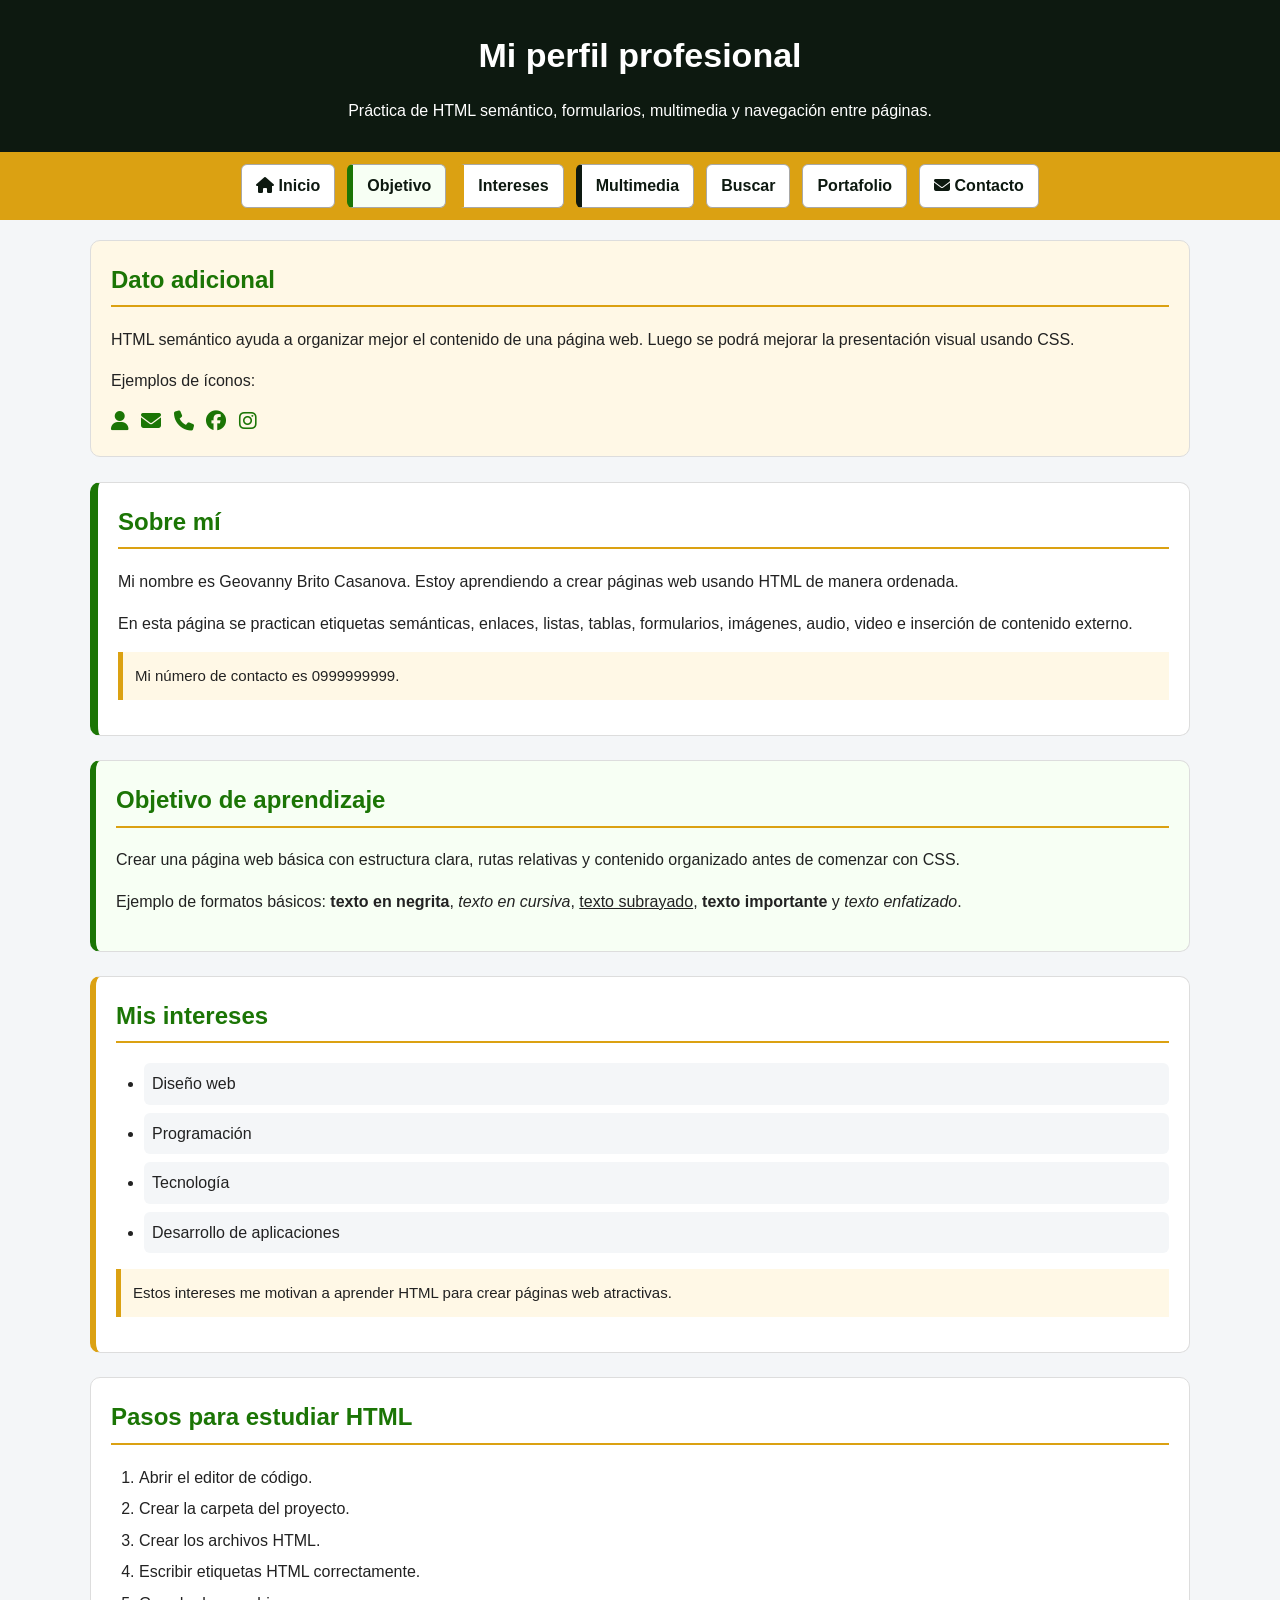
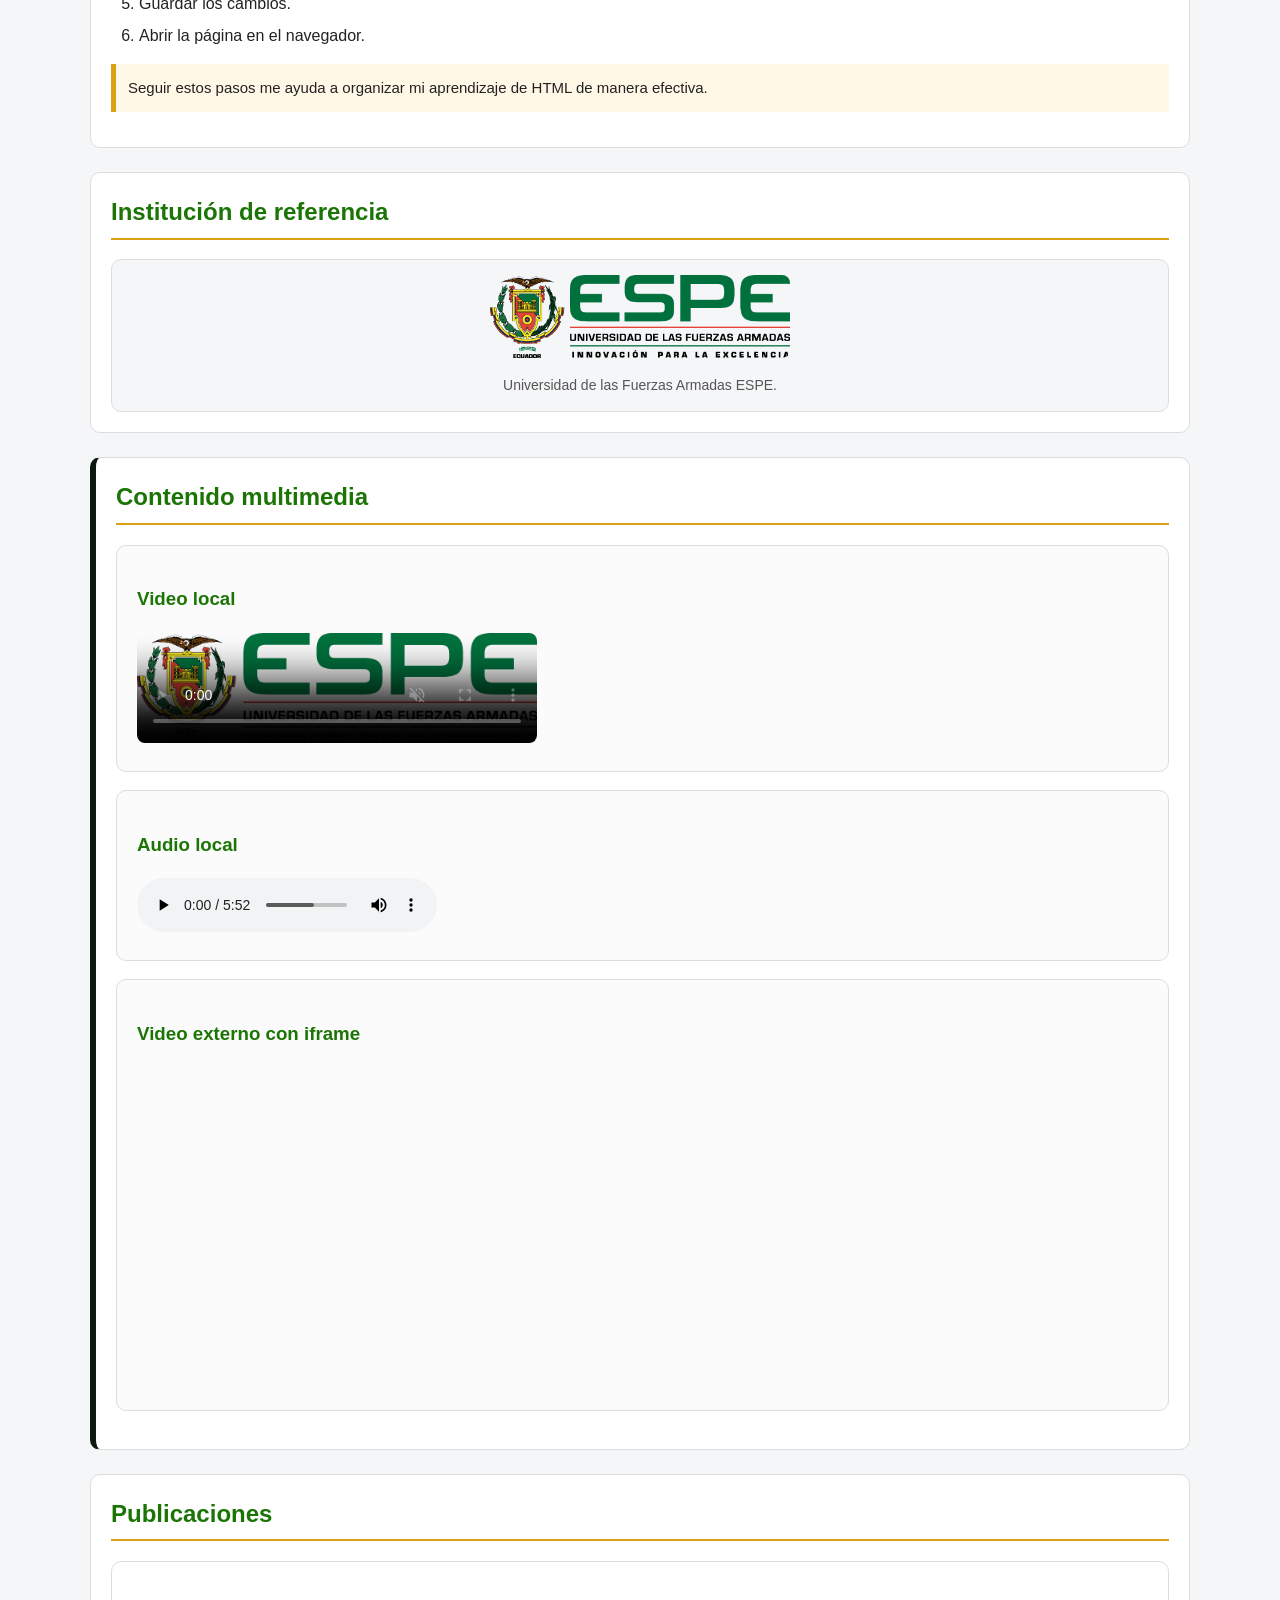
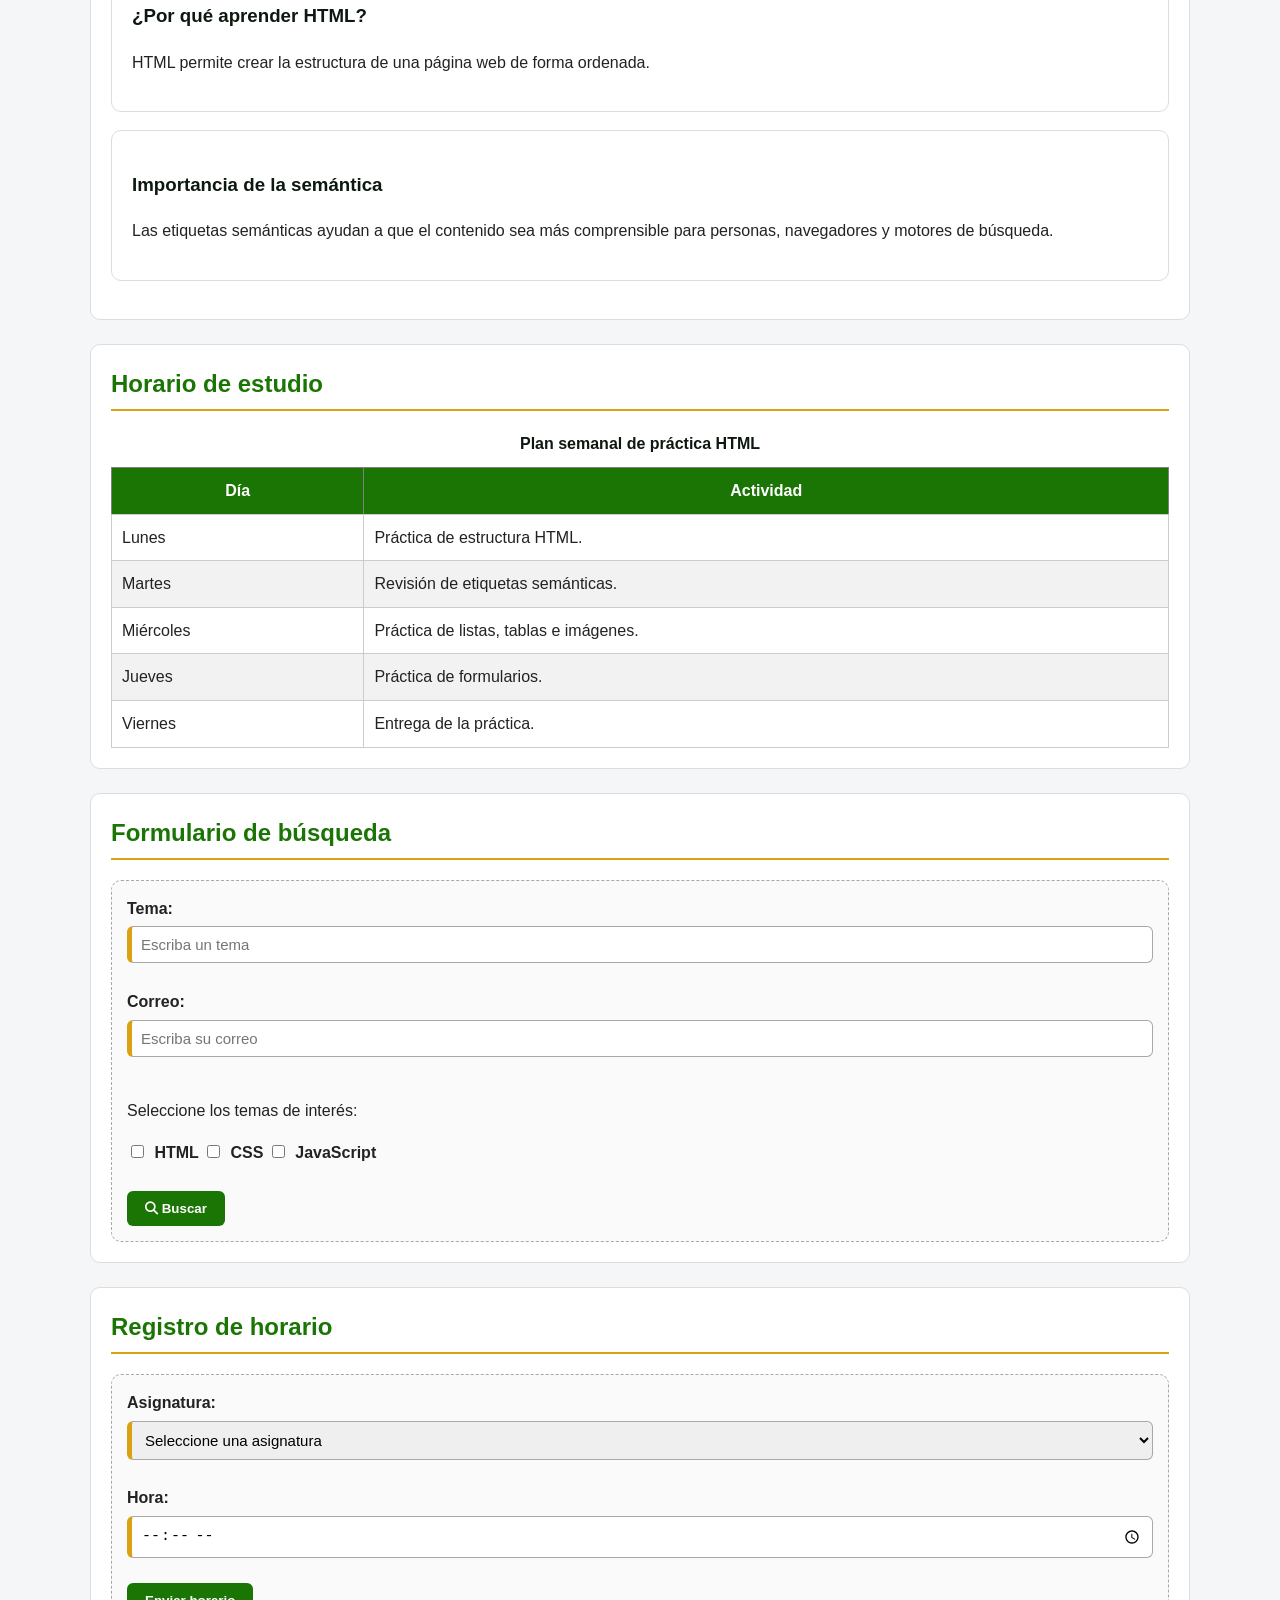
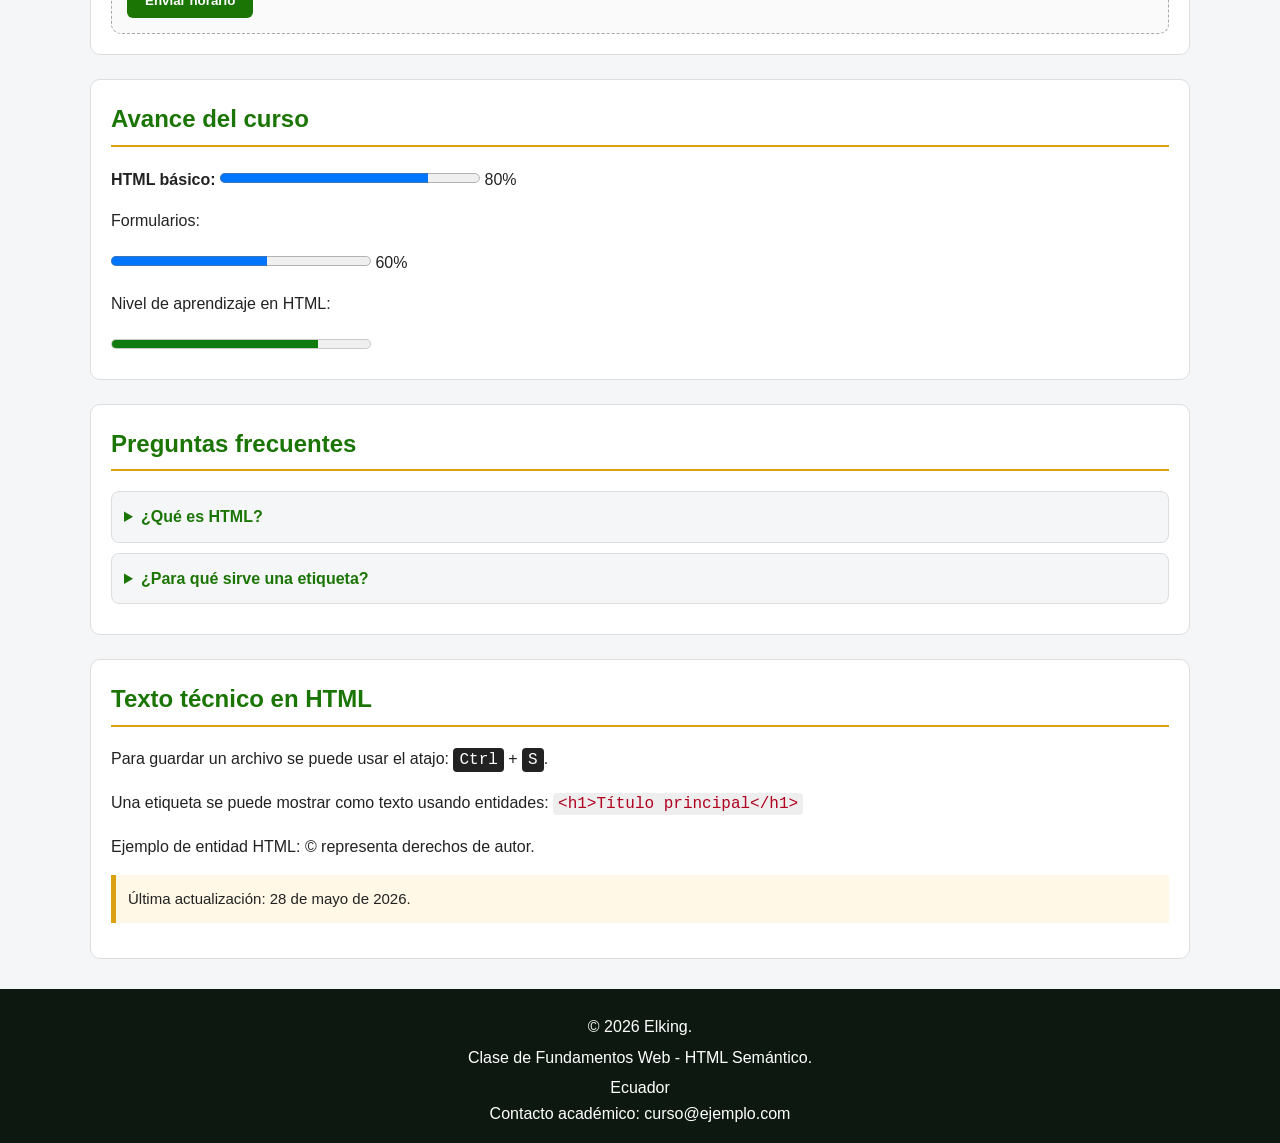
<file: PracticaCSS/index.html>
<!DOCTYPE html>
<html lang="es">

<head>
    <meta name="viewport" content="width=device-width, initial-scale=1.0">
    <meta charset="UTF-8">
    <title>Mi perfil profesional</title>

    <!-- Ícono de la pestaña del navegador -->
    <link rel="icon" href="img/mundito.ico" type="image/x-icon">

    <!-- Librería externa para usar íconos -->
    <link rel="stylesheet" href="https://cdnjs.cloudflare.com/ajax/libs/font-awesome/6.5.0/css/all.min.css">

    <link rel="stylesheet" href="css/general.css">
    <link rel="stylesheet" href="css/index.css">
</head>

<body>

    <!-- Encabezado principal de la página -->
    <header>
        <h1>Mi perfil profesional</h1>
        <p>Práctica de HTML semántico, formularios, multimedia y navegación entre páginas.</p>
    </header>

    <!-- Menú de navegación principal -->
    <nav>
        <a class="class_btn_nav_1"  id="inicio" href="index.html">
            <i class="fa-solid fa-house"></i>
            Inicio
        </a>

        <a class="class_btn_nav_1" id="objetivo" href="#objetivo">Objetivo</a>

        <a class="class_btn_nav_2"  id="intereses" href="#intereses">Intereses</a>

        <a class="class_btn_nav_2" id="multimedia" href="#multimedia">Multimedia</a>

        <a class="class_btn_nav_3"  id="buscar" href="pages/buscar.html">Buscar</a>

        <a class="class_btn_nav_3"  id="buscar" href="pages/Portafolio/portafolio.html">Portafolio</a>

        <a class="class_btn_nav_3" id="contacto" href="pages/cto/contacto.html">
            <i class="fa-solid fa-envelope"></i>
            Contacto
        </a>
    </nav>

    <!-- Contenido lateral complementario -->
    <aside>
        <h2>Dato adicional</h2>
        <p>
            HTML semántico ayuda a organizar mejor el contenido de una página web.
            Luego se podrá mejorar la presentación visual usando CSS.
        </p>

        <p>Ejemplos de íconos:</p>
        <i class="fa-solid fa-user"></i>
        <i class="fa-solid fa-envelope"></i>
        <i class="fa-solid fa-phone"></i>
        <i class="fa-brands fa-facebook"></i>
        <i class="fa-brands fa-instagram"></i>
    </aside>

    <!-- Contenido principal -->
    <main>

        <!-- Sección de presentación -->
        <section id="presentacion">
            <h2>Sobre mí</h2>

            <p>
                Mi nombre es Geovanny Brito Casanova. Estoy aprendiendo a crear páginas web
                usando HTML de manera ordenada.
            </p>

            <p>
                En esta página se practican etiquetas semánticas, enlaces, listas, tablas,
                formularios, imágenes, audio, video e inserción de contenido externo.
            </p>
            <p class="nota">
                Mi número de contacto es 0999999999.
            </p>
        </section>

        <!-- Sección de objetivos -->
        <section id="objetivo">
            <h2>Objetivo de aprendizaje</h2>

            <p>
                Crear una página web básica con estructura clara, rutas relativas y contenido
                organizado antes de comenzar con CSS.
            </p>

            <p>
                Ejemplo de formatos básicos:
                <b>texto en negrita</b>,
                <i>texto en cursiva</i>,
                <u>texto subrayado</u>,
                <strong>texto importante</strong> y
                <em>texto enfatizado</em>.
            </p>
        </section>

        <!-- Sección de intereses -->
        <section id="intereses" class="card">
            <h2>Mis intereses</h2>

            <ul>
                <li>Diseño web</li>
                <li>Programación</li>
                <li>Tecnología</li>
                <li>Desarrollo de aplicaciones</li>
            </ul>
            <p class="nota">
                Estos intereses me motivan a aprender HTML para crear páginas web atractivas.
        </section>

        <!-- Sección de pasos -->
        <section id="pasos">
            <h2>Pasos para estudiar HTML</h2>

            <ol>
                <li>Abrir el editor de código.</li>
                <li>Crear la carpeta del proyecto.</li>
                <li>Crear los archivos HTML.</li>
                <li>Escribir etiquetas HTML correctamente.</li>
                <li>Guardar los cambios.</li>
                <li>Abrir la página en el navegador.</li>
            </ol>
            <p class="nota"> 
                Seguir estos pasos me ayuda a organizar mi aprendizaje de HTML de manera efectiva.
        </section>

        <!-- Sección con imagen -->
        <section>
            <h2>Institución de referencia</h2>

            <figure>
                <img src="img/espe/imagenEjemploEspe.png" alt="Logo de la ESPE" width="300">
                <figcaption>Universidad de las Fuerzas Armadas ESPE.</figcaption>
            </figure>
        </section>

        <!-- Sección multimedia -->
        <section id="multimedia">
            <h2>Contenido multimedia</h2>

            <article>
                <h3>Video local</h3>

                <video src="video/videoEjemploDiagnostica.mp4" controls width="400"
                    poster="img/espe/imagenEjemploEspe.png" muted loop>
                    Tu navegador no soporta la etiqueta de video.
                </video>
            </article>

            <article>
                <h3>Audio local</h3>

                <audio src="audio/audioEjemploA7X.mp3" controls loop preload="metadata">
                    Tu navegador no soporta la etiqueta de audio.
                </audio>
            </article>

            <article>
                <h3>Video externo con iframe</h3>

                <iframe width="560" height="315" src="https://www.youtube.com/embed/bdz90srbneU?si=QoyqD5uKp2PkH5kk"
                    title="Video de YouTube" frameborder="0"
                    allow="accelerometer; autoplay; clipboard-write; encrypted-media; gyroscope; picture-in-picture; web-share"
                    referrerpolicy="strict-origin-when-cross-origin" allowfullscreen>
                </iframe>
            </article>
        </section>

        <!-- Sección de publicaciones -->
        <section>
            <h2>Publicaciones</h2>

            <article>
                <h3>¿Por qué aprender HTML?</h3>
                <p>
                    HTML permite crear la estructura de una página web de forma ordenada.
                </p>
            </article>

            <article>
                <h3>Importancia de la semántica</h3>
                <p>
                    Las etiquetas semánticas ayudan a que el contenido sea más comprensible
                    para personas, navegadores y motores de búsqueda.
                </p>
            </article>
        </section>

        <!-- Sección de tabla -->
        <section>
            <h2>Horario de estudio</h2>

            <table border="1">
                <caption>Plan semanal de práctica HTML</caption>

                <thead>
                    <tr>
                        <th>Día</th>
                        <th>Actividad</th>
                    </tr>
                </thead>

                <tbody>
                    <tr>
                        <td>Lunes</td>
                        <td>Práctica de estructura HTML.</td>
                    </tr>

                    <tr>
                        <td>Martes</td>
                        <td>Revisión de etiquetas semánticas.</td>
                    </tr>

                    <tr>
                        <td>Miércoles</td>
                        <td>Práctica de listas, tablas e imágenes.</td>
                    </tr>

                    <tr>
                        <td>Jueves</td>
                        <td>Práctica de formularios.</td>
                    </tr>

                    <tr>
                        <td>Viernes</td>
                        <td>Entrega de la práctica.</td>
                    </tr>
                </tbody>
            </table>
        </section>

        <!-- Sección de formulario de búsqueda -->
        <section>
            <h2>Formulario de búsqueda</h2>

            <!-- 
                Este formulario usa GET.
                Por eso los datos viajan en la URL hacia pages/buscar.html.
            -->
            <form method="GET" action="pages/buscar.html">

                <label for="tema">Tema:</label>
                <input type="text" id="tema" name="tema" placeholder="Escriba un tema" required minlength="3"
                    maxlength="20">

                <br><br>

                <label for="correo">Correo:</label>
                <input type="email" id="correo" name="correo" placeholder="Escriba su correo" required>

                <br><br>

                <p>Seleccione los temas de interés:</p>

                <label>
                    <input type="checkbox" name="temas[]" value="html">
                    HTML
                </label>

                <label>
                    <input type="checkbox" name="temas[]" value="css">
                    CSS
                </label>

                <label>
                    <input type="checkbox" name="temas[]" value="javascript">
                    JavaScript
                </label>

                <br><br>

                <button type="submit">
                    <i class="fa-solid fa-magnifying-glass"></i>
                    Buscar
                </button>
            </form>
        </section>

        <!-- Sección de registro de horario -->
        <section>
            <h2>Registro de horario</h2>

            <form method="GET" action="pages/buscar.html">

                <label for="asignatura">Asignatura:</label>
                <select id="asignatura" name="asignatura" required>
                    <option value="">Seleccione una asignatura</option>
                    <option value="programacion">Programación</option>
                    <option value="base_datos">Base de Datos</option>
                    <option value="redes">Redes</option>
                    <option value="sistemas_operativos">Sistemas Operativos</option>
                </select>

                <br><br>

                <label for="hora">Hora:</label>
                <input type="time" id="hora" name="hora" min="08:00" max="17:00" step="1800" required>

                <br><br>

                <button type="submit">Enviar horario</button>
            </form>
        </section>

        <!-- Sección de avance del curso -->
        <section>
            <h2>Avance del curso</h2>

            <label for="avance-html">HTML básico:</label>
            <progress id="avance-html" value="80" max="100"></progress>
            <span>80%</span>

            <p>Formularios:</p>
            <progress value="60" max="100"></progress>
            <span>60%</span>

            <p>Nivel de aprendizaje en HTML:</p>
            <meter value="8" min="0" max="10"></meter>
        </section>

        <!-- Sección de preguntas frecuentes -->
        <section>
            <h2>Preguntas frecuentes</h2>

            <details>
                <summary>¿Qué es HTML?</summary>
                <p>HTML es el lenguaje que permite crear la estructura de una página web.</p>
            </details>

            <details>
                <summary>¿Para qué sirve una etiqueta?</summary>
                <p>Una etiqueta indica al navegador cómo debe interpretar una parte del contenido.</p>
            </details>
        </section>

        <!-- Sección de texto técnico -->
        <section>
            <h2>Texto técnico en HTML</h2>

            <p>
                Para guardar un archivo se puede usar el atajo:
                <kbd>Ctrl</kbd> + <kbd>S</kbd>.
            </p>

            <p>
                Una etiqueta se puede mostrar como texto usando entidades:
                <code>&lt;h1&gt;Título principal&lt;/h1&gt;</code>
            </p>

            <p>
                Ejemplo de entidad HTML:
                &copy; representa derechos de autor.
            </p>

            <p class="nota">
                Última actualización:
                <time datetime="2026-05-28">28 de mayo de 2026</time>.
            </p>
        </section>

    </main>

    <!-- Pie de página -->
    <footer>
        <p>&copy; 2026 Elking.</p>
        <p>Clase de Fundamentos Web - HTML Semántico.</p>

        <address>
            Ecuador<br>
            Contacto académico: curso@ejemplo.com
        </address>
    </footer>

</body>

</html>
</file>
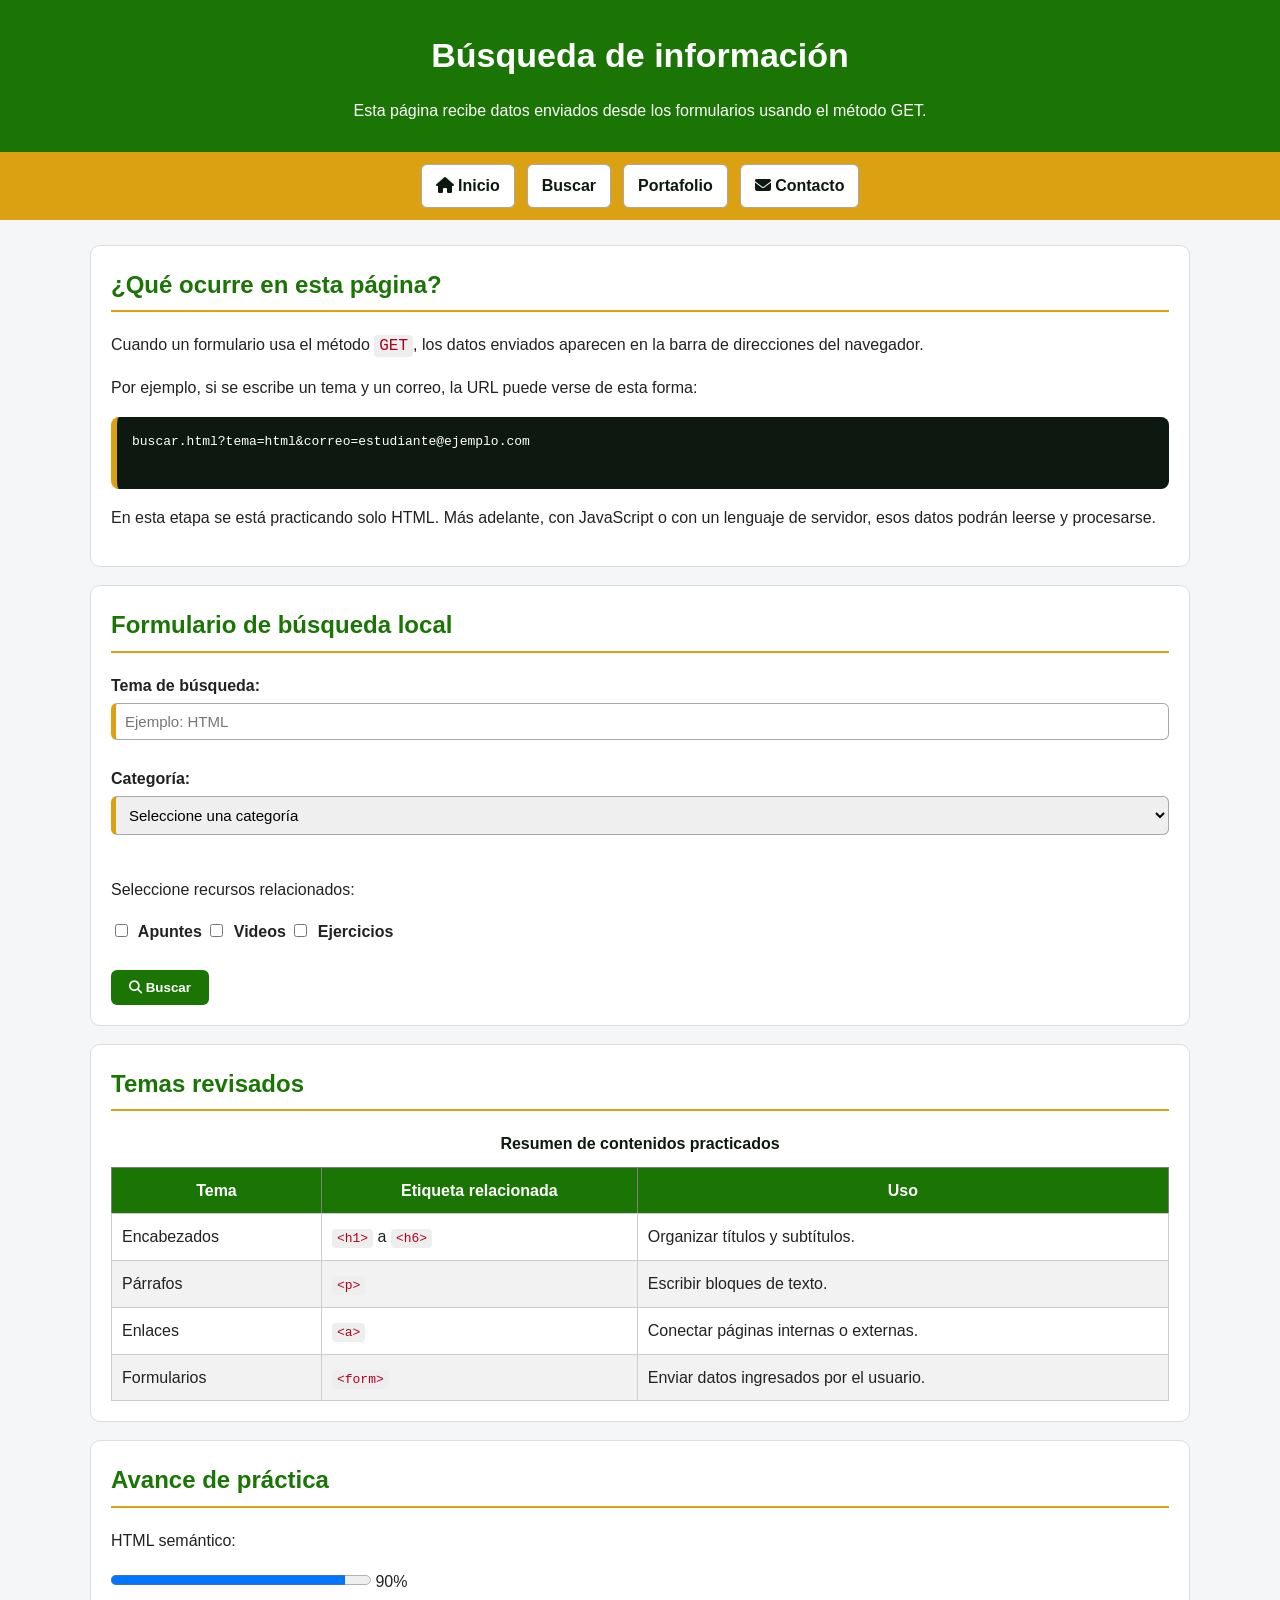
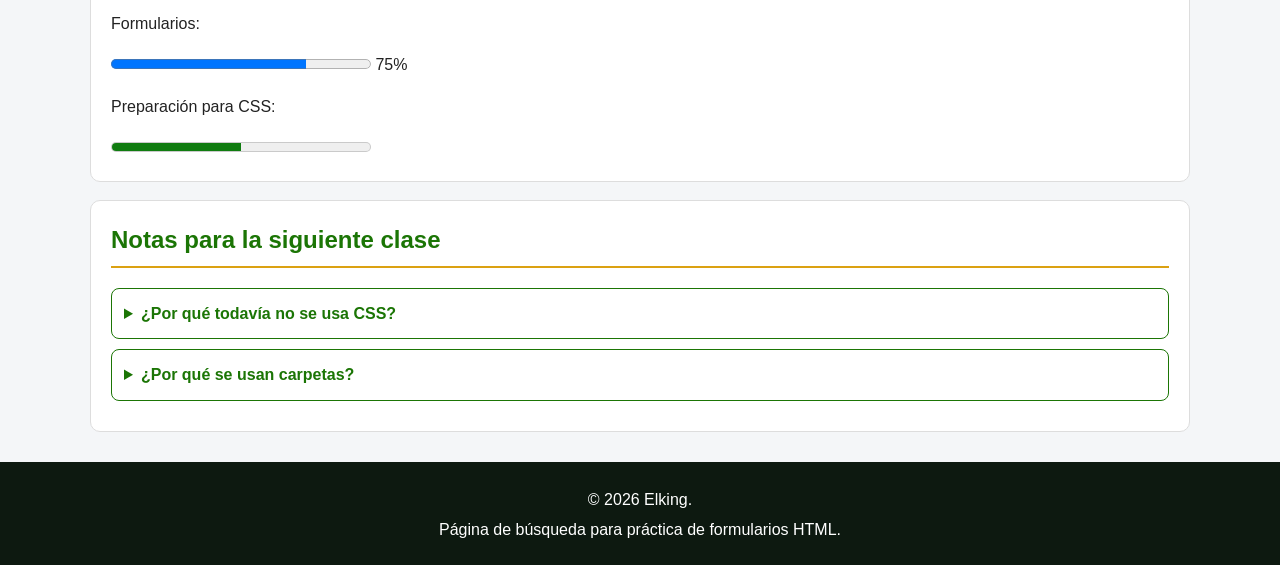
<file: PracticaCSS/pages/buscar.html>
<!DOCTYPE html>
<html lang="es">

<head>
    <meta charset="UTF-8">
    <title>Búsqueda de información</title>

    <!-- Como este archivo está dentro de pages, se sube un nivel con ../ -->
    <link rel="icon" href="../img/mundito.ico" type="image/x-icon">

    <link rel="stylesheet" href="https://cdnjs.cloudflare.com/ajax/libs/font-awesome/6.5.0/css/all.min.css">

    <link rel="stylesheet" href="../css/general.css">
    <link rel="stylesheet" href="../css/buscar.css">
</head>

<body>

    <header>
        <h1 >Búsqueda de información</h1>
        <p>Esta página recibe datos enviados desde los formularios usando el método GET.</p>
    </header>

    <nav>
        <a href="../index.html">
            <i class="fa-solid fa-house"></i>
            Inicio
        </a>

        <a href="buscar.html">Buscar</a>

        <a href="Portafolio/portafolio.html">Portafolio</a>

        <a href="cto/contacto.html">
            <i class="fa-solid fa-envelope"></i>
            Contacto
        </a>
    </nav>

    <main>

        <section>
            <h2>¿Qué ocurre en esta página?</h2>

            <p>
                Cuando un formulario usa el método <code>GET</code>, los datos enviados aparecen
                en la barra de direcciones del navegador.
            </p>

            <p>
                Por ejemplo, si se escribe un tema y un correo, la URL puede verse de esta forma:
            </p>

            <pre>
buscar.html?tema=html&correo=estudiante@ejemplo.com
            </pre>

            <p>
                En esta etapa se está practicando solo HTML. Más adelante, con JavaScript o con
                un lenguaje de servidor, esos datos podrán leerse y procesarse.
            </p>
        </section>

        <section>
            <h2>Formulario de búsqueda local</h2>

            <form method="GET" action="buscar.html">

                <label for="tema">Tema de búsqueda:</label>
                <input type="text" id="tema" name="tema" placeholder="Ejemplo: HTML" required minlength="3"
                    maxlength="20">

                <br><br>

                <label for="categoria">Categoría:</label>
                <select id="categoria" name="categoria" required>
                    <option value="">Seleccione una categoría</option>
                    <option value="estructura">Estructura HTML</option>
                    <option value="formularios">Formularios</option>
                    <option value="multimedia">Multimedia</option>
                    <option value="tablas">Tablas</option>
                </select>

                <br><br>

                <p>Seleccione recursos relacionados:</p>

                <label>
                    <input type="checkbox" name="recursos[]" value="apuntes">
                    Apuntes
                </label>

                <label>
                    <input type="checkbox" name="recursos[]" value="videos">
                    Videos
                </label>

                <label>
                    <input type="checkbox" name="recursos[]" value="ejercicios">
                    Ejercicios
                </label>

                <br><br>

                <button type="submit">
                    <i class="fa-solid fa-magnifying-glass"></i>
                    Buscar
                </button>
            </form>
        </section>

        <section>
            <h2>Temas revisados</h2>

            <table border="1">
                <caption>Resumen de contenidos practicados</caption>

                <thead>
                    <tr>
                        <th>Tema</th>
                        <th>Etiqueta relacionada</th>
                        <th>Uso</th>
                    </tr>
                </thead>

                <tbody>
                    <tr>
                        <td>Encabezados</td>
                        <td><code>&lt;h1&gt;</code> a <code>&lt;h6&gt;</code></td>
                        <td>Organizar títulos y subtítulos.</td>
                    </tr>

                    <tr>
                        <td>Párrafos</td>
                        <td><code>&lt;p&gt;</code></td>
                        <td>Escribir bloques de texto.</td>
                    </tr>

                    <tr>
                        <td>Enlaces</td>
                        <td><code>&lt;a&gt;</code></td>
                        <td>Conectar páginas internas o externas.</td>
                    </tr>

                    <tr>
                        <td>Formularios</td>
                        <td><code>&lt;form&gt;</code></td>
                        <td>Enviar datos ingresados por el usuario.</td>
                    </tr>
                </tbody>
            </table>
        </section>

        <section>
            <h2>Avance de práctica</h2>

            <p>HTML semántico:</p>
            <progress value="90" max="100"></progress>
            <span>90%</span>

            <p>Formularios:</p>
            <progress value="75" max="100"></progress>
            <span>75%</span>

            <p>Preparación para CSS:</p>
            <meter value="5" min="0" max="10"></meter>
        </section>

        <section>
            <h2>Notas para la siguiente clase</h2>

            <details>
                <summary>¿Por qué todavía no se usa CSS?</summary>
                <p>
                    Primero se está ordenando la estructura HTML. Después se aplicará CSS para
                    mejorar colores, márgenes, tamaños, distribución y diseño visual.
                </p>
            </details>

            <details>
                <summary>¿Por qué se usan carpetas?</summary>
                <p>
                    Las carpetas permiten separar imágenes, audio, video y páginas internas.
                    Esto ayuda a mantener el proyecto ordenado.
                </p>
            </details>
        </section>

    </main>

    <footer>
        <p>&copy; 2026 Elking.</p>
        <p>Página de búsqueda para práctica de formularios HTML.</p>
    </footer>

</body>

</html>
</file>
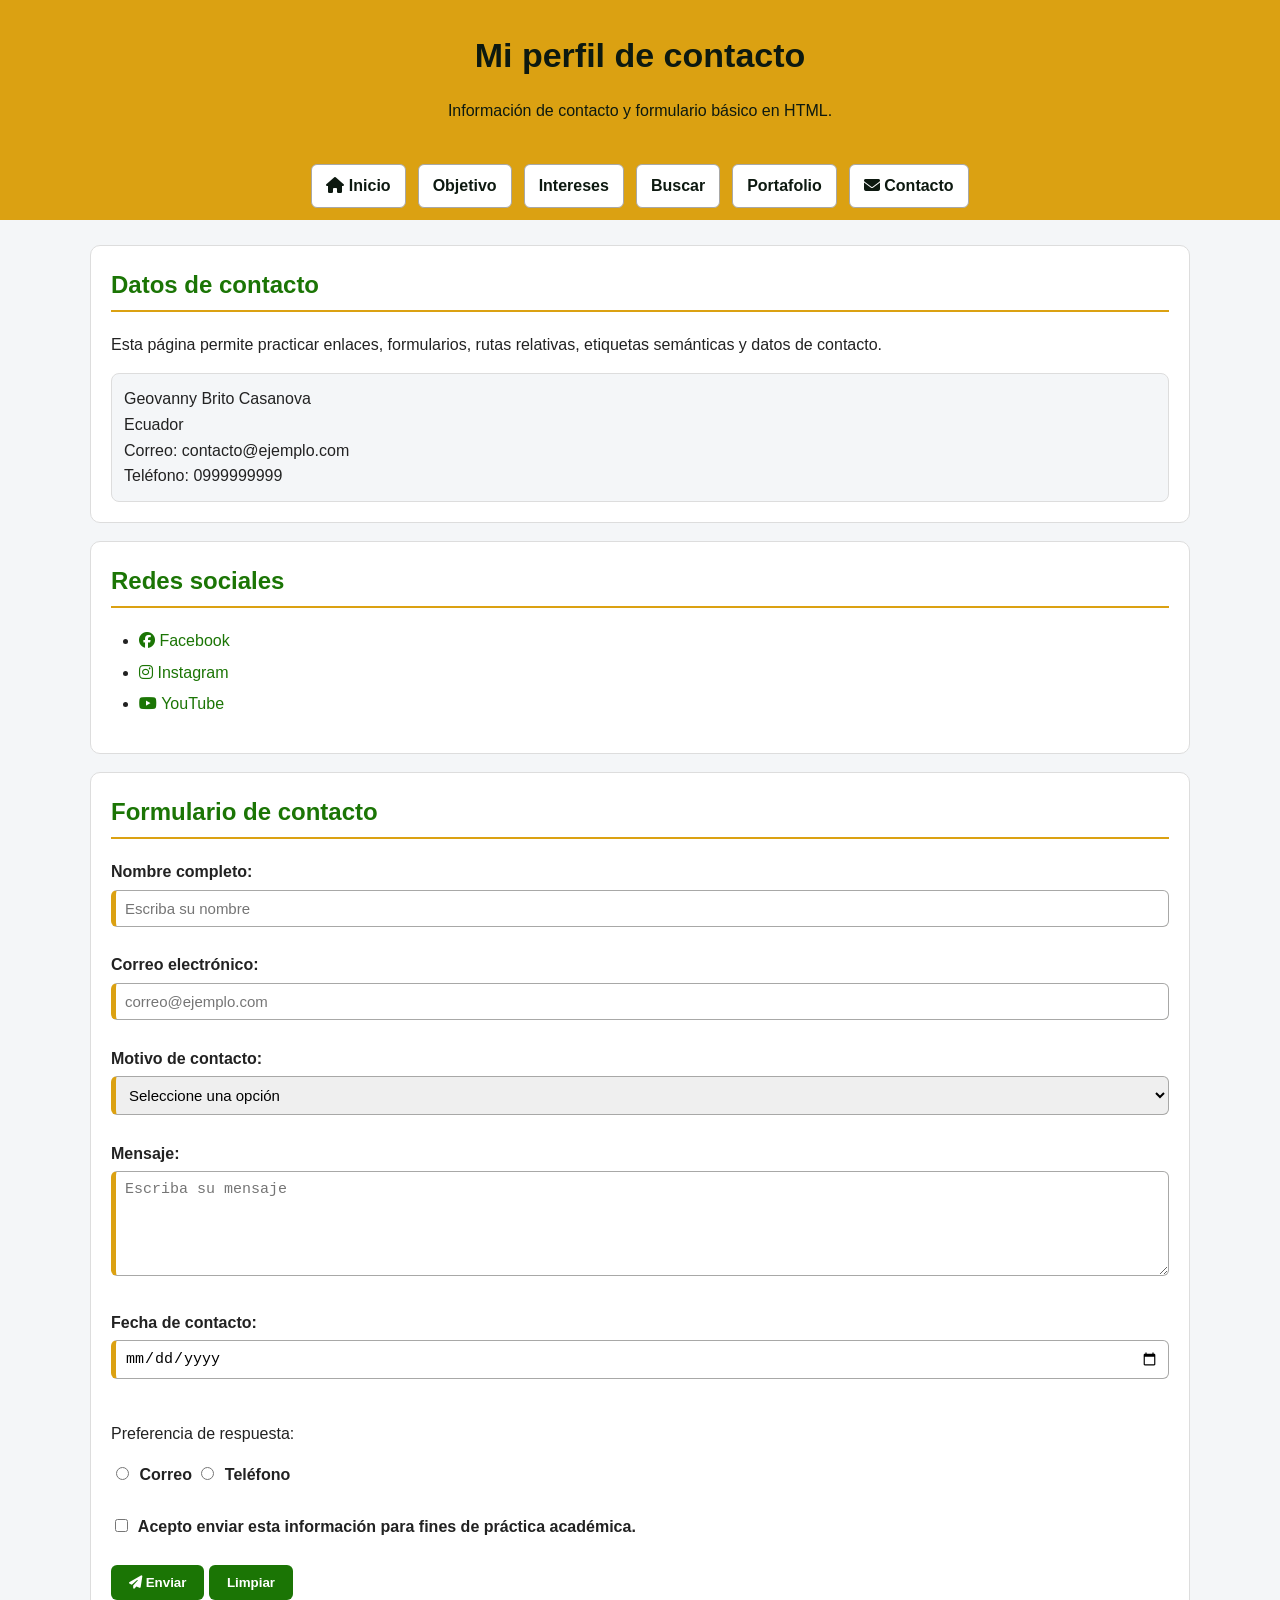
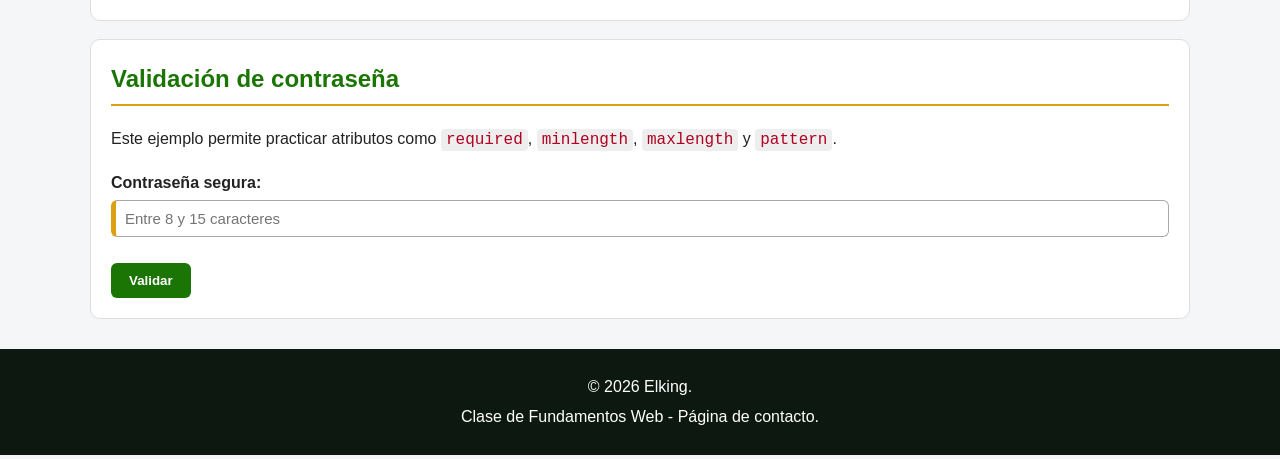
<file: PracticaCSS/pages/cto/contacto.html>
<!DOCTYPE html>
<html lang="es">

<head>
    <meta charset="UTF-8">
    <title>Contacto</title>

    <!-- Como este archivo está en pages/cto, se suben dos niveles con ../../ -->
    <link rel="icon" href="../../img/mundito.ico" type="image/x-icon">

    <link rel="stylesheet" href="https://cdnjs.cloudflare.com/ajax/libs/font-awesome/6.5.0/css/all.min.css">

    <link rel="stylesheet" href="../../css/general.css">
    <link rel="stylesheet" href="../../css/contacto.css">
</head>

<body>

    <header>
        <h1>Mi perfil de contacto</h1>
        <p>Información de contacto y formulario básico en HTML.</p>
    </header>

    <nav>
        <a href="../../index.html">
            <i class="fa-solid fa-house"></i>
            Inicio
        </a>

        <a href="../../index.html#objetivo">Objetivo</a>

        <a href="../../index.html#intereses">Intereses</a>

        <a href="../buscar.html">Buscar</a>
        <a href="../Portafolio/portafolio.html">Portafolio</a>

        <a href="contacto.html">
            <i class="fa-solid fa-envelope"></i>
            Contacto
        </a>
    </nav>

    <main>

        <section>
            <h2>Datos de contacto</h2>

            <p>
                Esta página permite practicar enlaces, formularios, rutas relativas,
                etiquetas semánticas y datos de contacto.
            </p>

            <address>
                Geovanny Brito Casanova<br>
                Ecuador<br>
                Correo: contacto@ejemplo.com<br>
                Teléfono: 0999999999
            </address>
        </section>

        <section>
            <h2>Redes sociales</h2>

            <ul>
                <li>
                    <a href="https://www.facebook.com/" target="_blank">
                        <i class="fa-brands fa-facebook"></i>
                        Facebook
                    </a>
                </li>

                <li>
                    <a href="https://www.instagram.com/" target="_blank">
                        <i class="fa-brands fa-instagram"></i>
                        Instagram
                    </a>
                </li>

                <li>
                    <a href="https://www.youtube.com/" target="_blank">
                        <i class="fa-brands fa-youtube"></i>
                        YouTube
                    </a>
                </li>
            </ul>
        </section>

        <section>
            <h2>Formulario de contacto</h2>

            <!-- 
                Este formulario se envía hacia buscar.html para practicar rutas relativas.
                Desde pages/cto/contacto.html se sube un nivel con ../
            -->
            <form method="GET" action="../buscar.html">

                <label for="nombre">Nombre completo:</label>
                <input type="text" id="nombre" name="nombre" placeholder="Escriba su nombre" required minlength="3"
                    maxlength="50">

                <br><br>

                <label for="correo">Correo electrónico:</label>
                <input type="email" id="correo" name="correo" placeholder="correo@ejemplo.com" required>

                <br><br>

                <label for="motivo">Motivo de contacto:</label>
                <select id="motivo" name="motivo" required>
                    <option value="">Seleccione una opción</option>
                    <option value="consulta">Consulta académica</option>
                    <option value="soporte">Soporte</option>
                    <option value="sugerencia">Sugerencia</option>
                </select>

                <br><br>

                <label for="mensaje">Mensaje:</label>
                <br>
                <textarea id="mensaje" name="mensaje" placeholder="Escriba su mensaje" rows="5" cols="40" required
                    minlength="10"></textarea>

                <br><br>

                <label for="fecha">Fecha de contacto:</label>
                <input type="date" id="fecha" name="fecha" required>

                <br><br>

                <p>Preferencia de respuesta:</p>

                <label>
                    <input type="radio" name="respuesta" value="correo" required>
                    Correo
                </label>

                <label>
                    <input type="radio" name="respuesta" value="telefono">
                    Teléfono
                </label>

                <br><br>

                <label>
                    <input type="checkbox" name="acepta" value="si" required>
                    Acepto enviar esta información para fines de práctica académica.
                </label>

                <br><br>

                <button type="submit">
                    <i class="fa-solid fa-paper-plane"></i>
                    Enviar
                </button>

                <button type="reset">
                    Limpiar
                </button>
            </form>
        </section>

        <section>
            <h2>Validación de contraseña</h2>

            <p>
                Este ejemplo permite practicar atributos como <code>required</code>,
                <code>minlength</code>, <code>maxlength</code> y <code>pattern</code>.
            </p>

            <form method="GET" action="../buscar.html">

                <label for="password">Contraseña segura:</label>

                <input type="password" id="password" name="password" required minlength="8" maxlength="15"
                    pattern="^(?=.*[a-z])(?=.*[A-Z])(?=.*\d)(?=.*[@$!%*?&._-])[A-Za-z\d@$!%*?&._-]{8,15}$"
                    placeholder="Entre 8 y 15 caracteres"
                    title="Debe tener mayúscula, minúscula, número y un carácter especial.">

                <br><br>

                <button type="submit">Validar</button>
            </form>
        </section>

    </main>

    <footer>
        <p>&copy; 2026 Elking.</p>
        <p>Clase de Fundamentos Web - Página de contacto.</p>
    </footer>

</body>

</html>
</file>
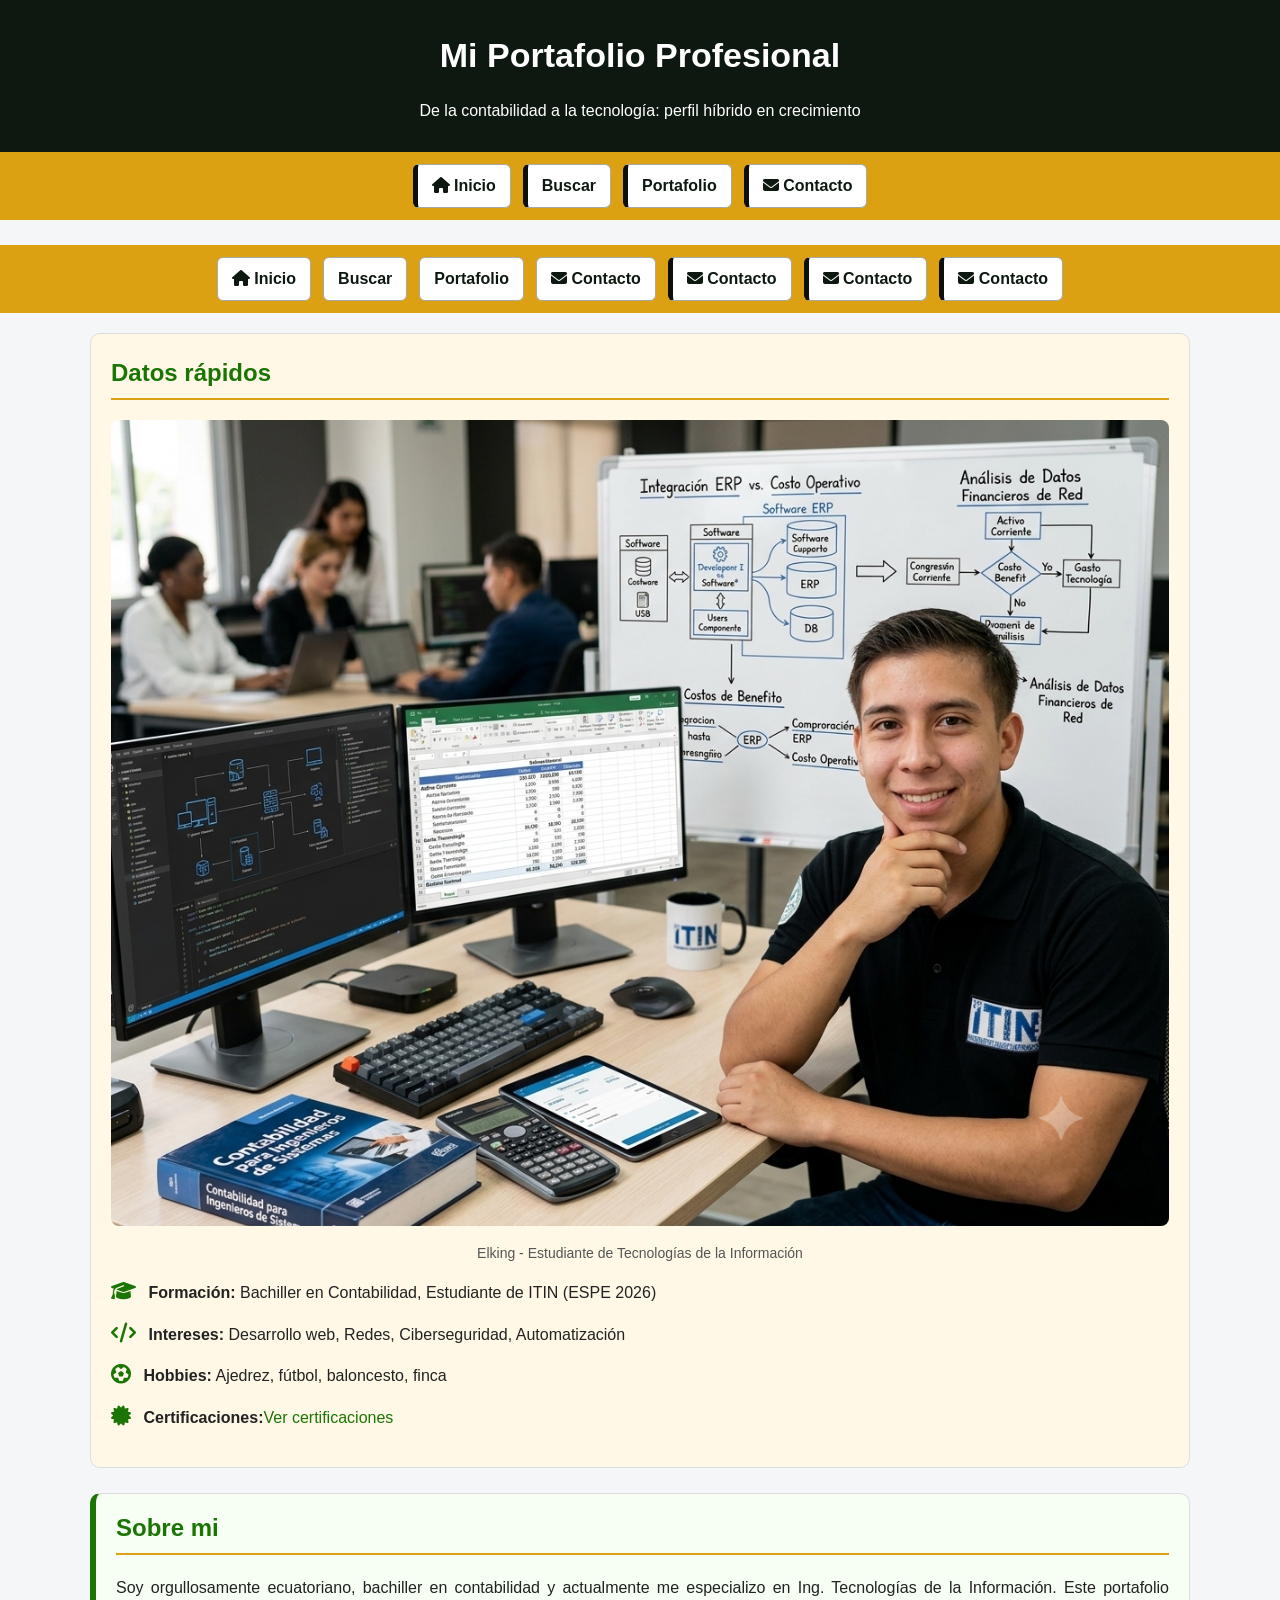
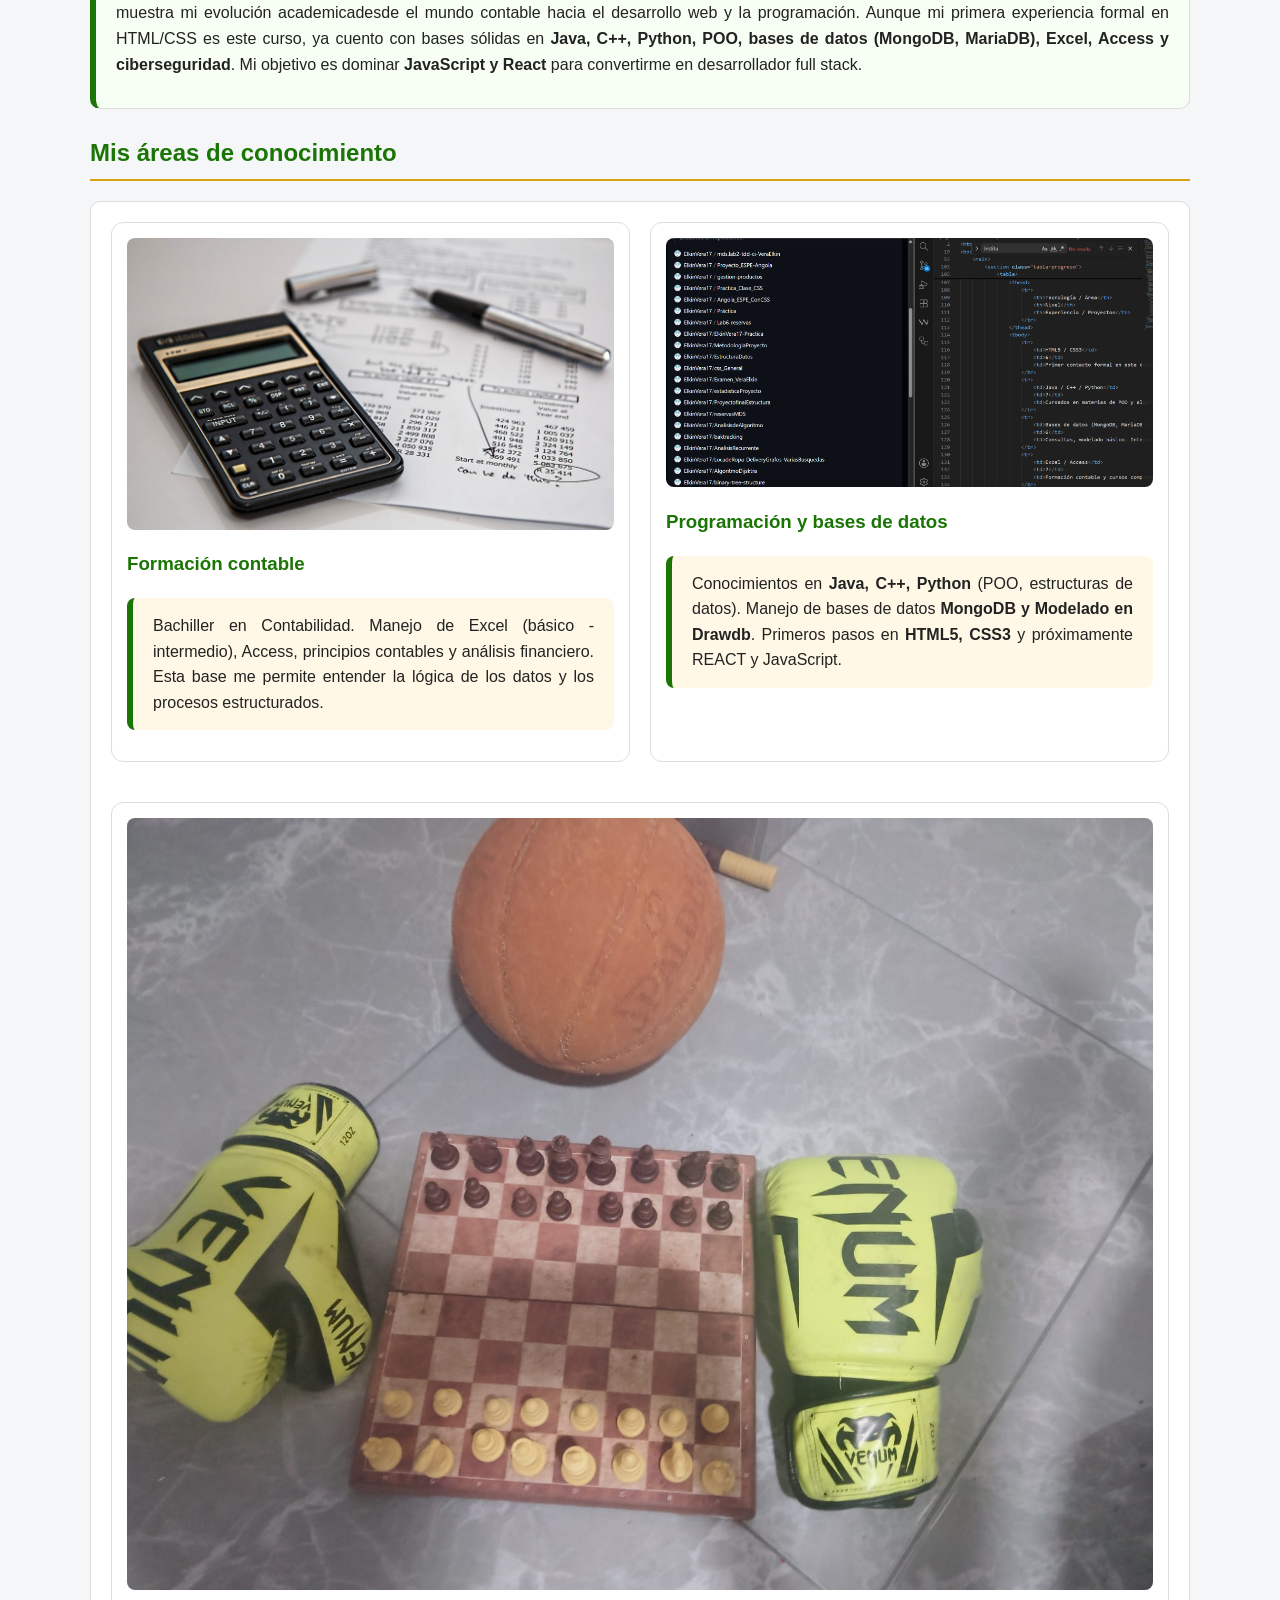
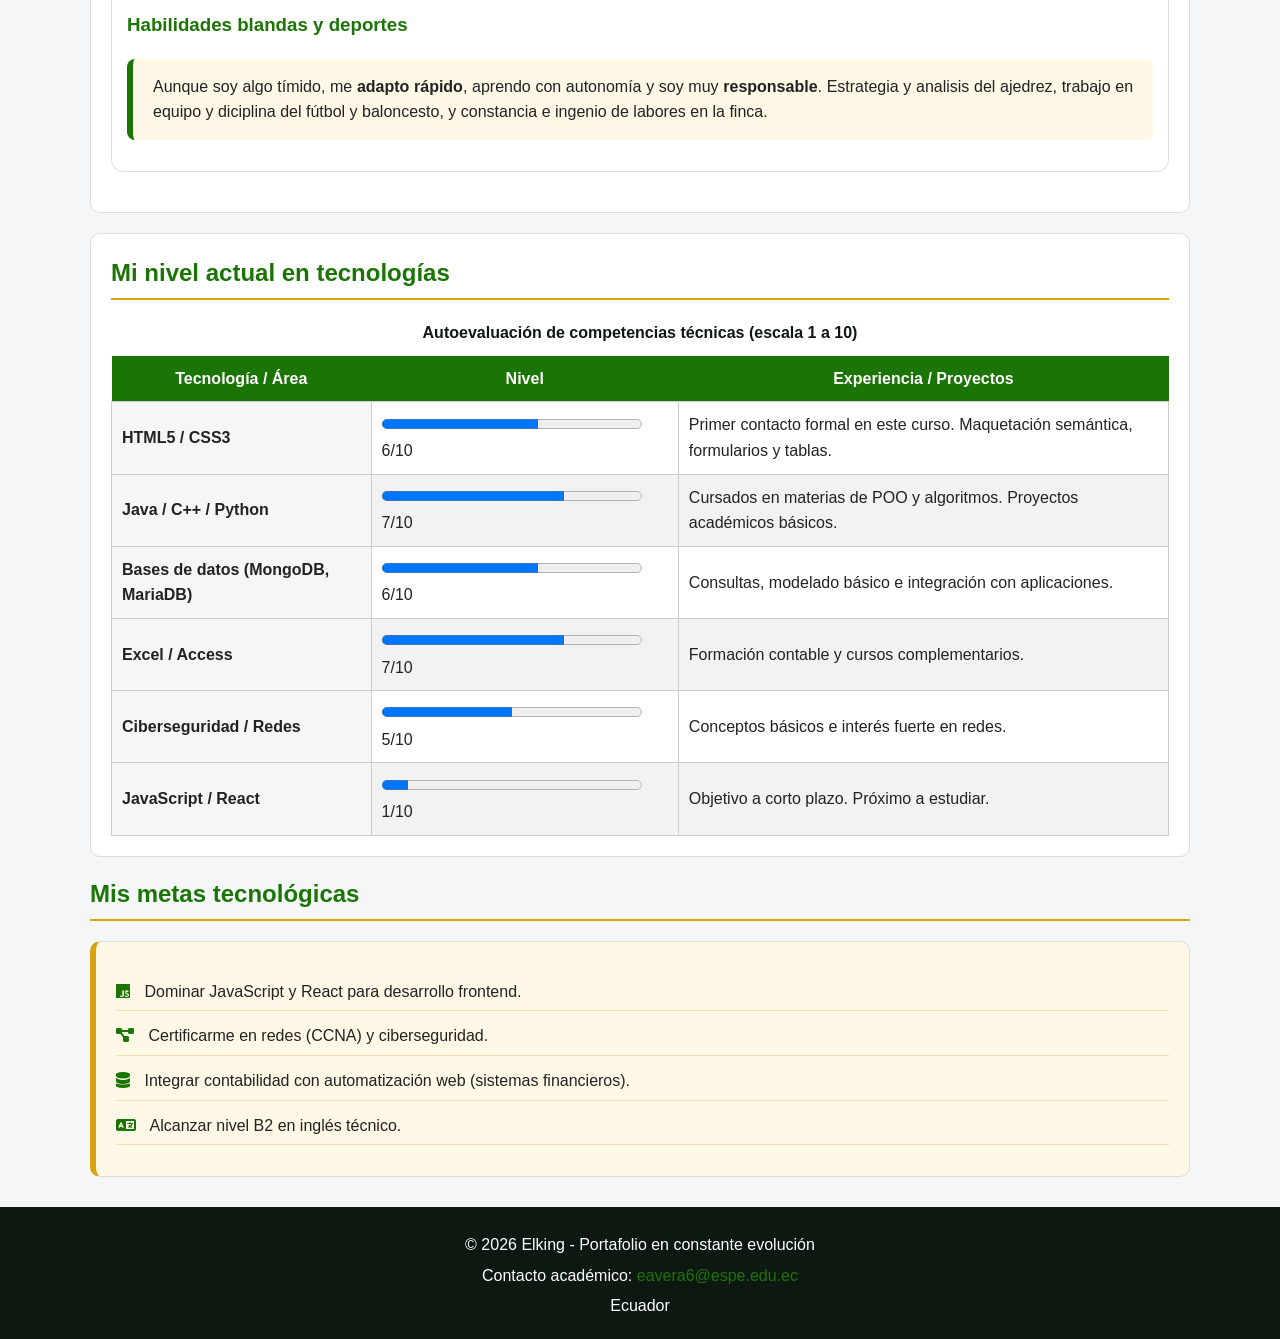
<file: PracticaCSS/pages/Portafolio/portafolio.html>
<!DOCTYPE html>
<html lang="es">

<head>
    <meta charset="UTF-8">
    <title>Mi Portafolio | Elking</title>

    <!-- Ícono-->
    <link rel="icon" href="../../img/portafolio/Perfil_Profecional.ico" type="image/x-icon">

    <!-- Iconos-->
    <link rel="stylesheet" href="https://cdnjs.cloudflare.com/ajax/libs/font-awesome/6.5.0/css/all.min.css">

    <!-- CSS general y específico -->
    <link rel="stylesheet" href="../../css/general.css">
    <link rel="stylesheet" href="../../css/portafolio.css">
</head>

<body>

    <!-- ================= HEADER ================= -->
    <header>
        <h1>Mi Portafolio Profesional</h1>
        <p>De la contabilidad a la tecnología: perfil híbrido en crecimiento</p>
    </header>

    <!-- ================= NAVEGACIÓN ================= -->
    <nav>
        <a href="../../index.html" class="class_bt_nav">
            <i class="fa-solid fa-house"></i> Inicio
        </a>
        <a href="../buscar.html" class="class_bt_nav">Buscar</a>
        <a href="portafolio.html" class="class_bt_nav">Portafolio</a>
        <a href="../cto/contacto.html" class="class_bt_nav">
            <i class="fa-solid fa-envelope"></i> Contacto
        </a>
    </nav>
<BR>
    <nav >
        <a href="../../index.html" class="class_bt_nav.1" >
            <i class="fa-solid fa-house"></i> Inicio
        </a>
        <a href="../buscar.html" class="class_bt_nav.1">Buscar</a>
        <a href="portafolio.html" class="class_bt_nav.1">Portafolio</a>
        <a href="../cto/contacto.html" class="class_bt_nav.2">
            <i class="fa-solid fa-envelope"></i> Contacto
        </a>
        <a href="../cto/contacto.html" class="class_bt_nav".2>
            <i class="fa-solid fa-envelope"></i> Contacto
        </a>
        <a href="../cto/contacto.html" class="class_bt_nav".2>
            <i class="fa-solid fa-envelope"></i> Contacto
        </a>
        <a href="../cto/contacto.html" class="class_bt_nav".3>
            <i class="fa-solid fa-envelope"></i> Contacto
        </a>
    </nav>

    <!-- ================= ASIDE ================= -->
    <aside>
        <h2>Datos rápidos</h2>
        <figure>
            <img src="../../img/portafolio/ft_Perfil1png.png" alt="Foto de perfil - Elking">
            <figcaption>Elking - Estudiante de Tecnologías de la Información</figcaption>
        </figure>
        <p><strong><i class="fa-solid fa-graduation-cap"></i> Formación:</strong> Bachiller en Contabilidad, Estudiante
            de ITIN (ESPE 2026)</p>
        <p><strong><i class="fa-solid fa-code"></i> Intereses:</strong> Desarrollo web, Redes, Ciberseguridad,
            Automatización</p>
        <p><strong><i class="fa-solid fa-futbol"></i> Hobbies:</strong> Ajedrez, fútbol, baloncesto, finca</p>
        <p><strong><i class="fa-solid fa-certificate"></i> Certificaciones:</strong><a
                href="https://uespe-my.sharepoint.com/:f:/g/personal/eavera6_espe_edu_ec/IgCe6rZfFe5EQYfjTzsS-j60AZloVEBjrEt34jYCgMKzAPk?e=YhGxx2"
                target="_blank">Ver certificaciones</a></p>

    </aside>

    <!-- ================= MAIN ================= -->
    <main>

        <section class="intro">
            <h2>Sobre mi</h2>
            <p>
                Soy orgullosamente ecuatoriano, bachiller en contabilidad y actualmente me especializo en Ing.
                Tecnologías de la Información.
                Este portafolio muestra mi evolución academicadesde el mundo contable hacia el desarrollo web y la
                programación.
                Aunque mi primera experiencia formal en HTML/CSS es este curso, ya cuento con bases sólidas en
                <strong>Java, C++, Python, POO, bases de datos (MongoDB, MariaDB), Excel, Access y
                    ciberseguridad</strong>.
                Mi objetivo es dominar <strong>JavaScript y React</strong> para convertirme en desarrollador full stack.
            </p>
        </section>

        <h2>Mis áreas de conocimiento</h2>
        <section class="cards-container">
            

            <article class="card">
                <img src="../../img/portafolio/contabilidad.jpg" alt="Contabilidad y finanzas">
                <h3>Formación contable</h3>
                <p>
                    Bachiller en Contabilidad. Manejo de Excel (básico - intermedio), Access,
                    principios contables y análisis financiero. Esta base me permite entender
                    la lógica de los datos y los procesos estructurados.
                </p>
            </article>

            <article class="card">
                <img src="../../img/portafolio/Codigo.png" alt="Lenguajes de programación">
                <h3>Programación y bases de datos</h3>
                <p>
                    Conocimientos en <strong>Java, C++, Python</strong> (POO, estructuras de datos).
                    Manejo de bases de datos <strong>MongoDB y Modelado en Drawdb</strong>.
                    Primeros pasos en <strong>HTML5, CSS3</strong> y próximamente REACT y JavaScript.
                </p>
            </article>

            <article class="card">
                <img src="../../img/portafolio/Deportes.jpeg" alt="Deportes y habilidades blandas">
                <h3>Habilidades blandas y deportes</h3>
                <p>
                    Aunque soy algo tímido, me <strong>adapto rápido</strong>, aprendo con autonomía y
                    soy muy <strong>responsable</strong>. Estrategia y analisis del ajedrez, trabajo en equipo y
                    diciplina del fútbol
                    y baloncesto, y constancia e ingenio de labores en la finca.
                </p>
            </article>
        </section>

        <section class="tabla-progreso">
            <h2>Mi nivel actual en tecnologías</h2>
            <table>
                <caption>Autoevaluación de competencias técnicas (escala 1 a 10)</caption>
                <thead>
                    <tr>
                        <th>Tecnología / Área</th>
                        <th>Nivel</th>
                        <th>Experiencia / Proyectos</th>
                    </tr>
                </thead>
                <tbody>
                    <tr>
                        <td>HTML5 / CSS3</td>
                        <td>
                            <progress value="6" max="10" title="Nivel 6 de 10"></progress>
                            <span>6/10</span>
                        </td>
                        <td>Primer contacto formal en este curso. Maquetación semántica, formularios y tablas.</td>
                    </tr>

                    <tr>
                        <td>Java / C++ / Python</td>
                        <td>
                            <progress value="7" max="10" title="Nivel 7 de 10"></progress>
                            <span>7/10</span>
                        </td>
                        <td>Cursados en materias de POO y algoritmos. Proyectos académicos básicos.</td>
                    </tr>

                    <tr>
                        <td>Bases de datos (MongoDB, MariaDB)</td>
                        <td>
                            <progress value="6" max="10" title="Nivel 6 de 10"></progress>
                            <span>6/10</span>
                        </td>
                        <td>Consultas, modelado básico e integración con aplicaciones.</td>
                    </tr>

                    <tr>
                        <td>Excel / Access</td>
                        <td>
                            <progress value="7" max="10" title="Nivel 7 de 10"></progress>
                            <span>7/10</span>
                        </td>
                        <td>Formación contable y cursos complementarios.</td>
                    </tr>

                    <tr>
                        <td>Ciberseguridad / Redes</td>
                        <td>
                            <progress value="5" max="10" title="Nivel 5 de 10"></progress>
                            <span>5/10</span>
                        </td>
                        <td>Conceptos básicos e interés fuerte en redes.</td>
                    </tr>

                    <tr>
                        <td>JavaScript / React</td>
                        <td>
                            <progress value="1" max="10" title="Nivel 3 de 10"></progress>
                            <span>1/10</span>
                        </td>
                        <td>Objetivo a corto plazo. Próximo a estudiar.</td>
                    </tr>
                </tbody>
            </table>
        </section>

<h2>Mis metas tecnológicas</h2>
        <section class="objetivos-futuro">
            
            <ul>
                <li><i class="fa-brands fa-js"></i> Dominar JavaScript y React para desarrollo frontend.</li>
                <li><i class="fa-solid fa-diagram-project"></i> Certificarme en redes (CCNA) y ciberseguridad.</li>
                <li><i class="fa-solid fa-database"></i> Integrar contabilidad con automatización web (sistemas
                    financieros).</li>
                <li><i class="fa-solid fa-language"></i> Alcanzar nivel B2 en inglés técnico.</li>
            </ul>
        </section>

    </main>

    <!-- ================= FOOTER ================= -->
    <footer>
        <p>&copy; 2026 Elking - Portafolio en constante evolución</p>
        <p>Contacto académico: <a href="mailto:eavera6@espe.edu.ec" target="_blank">eavera6@espe.edu.ec</a></p>
        <address>Ecuador</address>
    </footer>

</body>

</html>
</file>
<file: PracticaCSS/css/general.css>
/* ============================================================
   general.css
   Archivo CSS general para TODAS las páginas del sitio.
   Aquí se colocan estilos compartidos: reinicio básico, etiquetas,
   navegación, formularios, tablas, multimedia y utilidades.

   Para enseñar poco a poco:
   1. Copiar este archivo completo.
   2. Comentar o descomentar bloques según el tema de clase.
   3. Mostrar cómo cambia la página al guardar y actualizar navegador.
   ============================================================ */


/* ============================================================
   BLOQUE 1: SELECTOR UNIVERSAL (*)
   Aplica a todos los elementos HTML.
   Sirve para controlar el cálculo de tamaños y quitar espacios
   inesperados del navegador.
   ============================================================ */

* {
    box-sizing: border-box;
}


/* ============================================================
   BLOQUE 2: ESTILO GENERAL DEL BODY
   body representa todo el contenido visible de la página.
   Aquí se define fuente, color de texto, color de fondo,
   margen e interlineado.
   ============================================================ */

body {
    margin: 0;
    font-family: Arial, Helvetica, sans-serif;
    background-color: #f4f6f8;
    color: #222222;
    line-height: 1.6;
}


/* ============================================================
   BLOQUE 3: SELECTORES DE ETIQUETA
   Estos estilos afectan directamente a etiquetas HTML.
   Ejemplos: h1, h2, p, a, img.
   ============================================================ */

h1 {
    margin: 0;
    font-size: 34px;
    text-align: center;
}

h2 {
    color: #1b7505;
    margin-top: 0;
    border-bottom: 2px solid #dba112;
    padding-bottom: 6px;
}

h3 {
    color: #0d1910;
}

p {
    font-size: 16px;
    text-align: justify;
}

a {
    color: #1b7505;
    text-decoration: none;
}

a:hover {
    text-decoration: underline;
}


/* ============================================================
   BLOQUE 4: HEADER Y FOOTER
   header se usa para el encabezado.
   footer se usa para el pie de página.
   ============================================================ */

header {
    background-color: #0d1910;
    color: white;
    padding: 28px 16px;
    text-align: center;
}

header p {
    text-align: center;
    margin-bottom: 0;
}

footer {
    background-color: #0d1910;
    color: white;
    text-align: center;
    padding: 20px;
    margin-top: 30px;
}

footer p {
    text-align: center;
    margin: 5px 0;
}

footer address {
    font-style: normal;
}


/* ============================================================
   BLOQUE 5: NAVEGACIÓN
   nav contiene enlaces internos y externos.
   display: flex permite ordenar los enlaces en fila.
   gap crea espacio entre enlaces.
   ============================================================ */

nav {
    background-color: #dba112;
    padding: 12px;
    text-align: center;
    display: flex;
    justify-content: center;
    flex-wrap: wrap;
    gap: 12px;
}

nav a {
    background-color: white;
    color: #0d1910;
    padding: 8px 14px;
    border-radius: 6px;
    font-weight: bold;
    border: 1px solid #a8a8a7;
    
}

nav a:hover {
    background-color: #1b7505;
    color: white;
    text-decoration: none;
}


/* ============================================================
   BLOQUE 6: ESTRUCTURA PRINCIPAL
   main contiene el contenido principal.
   section y article organizan bloques de información.
   ============================================================ */

main {
    width: 90%;
    max-width: 1100px;
    margin: 25px auto;
}

section,
article,
aside {
    background-color: white;
    padding: 20px;
    margin-bottom: 18px;
    border: 1px solid #dddddd;
    border-radius: 10px;
}


/* ============================================================
   BLOQUE 7: ASIDE
   aside contiene información complementaria.
   ============================================================ */

aside {
    width: 90%;
    max-width: 1100px;
    margin: 20px auto;
    background-color: #fff8e6;
}

aside i {
    margin-right: 8px;
    font-size: 20px;
    color: #1b7505;
}


/* ============================================================
   BLOQUE 8: IMÁGENES Y MULTIMEDIA
   max-width evita que las imágenes y videos se salgan
   del ancho disponible.
   ============================================================ */

img,
video,
iframe {
    max-width: 100%;
    border-radius: 8px;
}

figure {
    text-align: center;
    margin: 0;
}

figcaption {
    font-size: 14px;
    color: #555555;
    margin-top: 8px;
}


/* ============================================================
   BLOQUE 9: LISTAS
   ul sirve para listas sin orden.
   ol sirve para listas ordenadas.
   ============================================================ */

ul,
ol {
    padding-left: 28px;
}

li {
    margin-bottom: 6px;
}


/* ============================================================
   BLOQUE 10: TABLAS
   border-collapse une los bordes de las celdas.
   width: 100% hace que la tabla use todo el ancho disponible.
   ============================================================ */

table {
    width: 100%;
    border-collapse: collapse;
    background-color: white;
}

caption {
    font-weight: bold;
    margin-bottom: 10px;
    color: #0d1910;
}

th {
    background-color: #1b7505;
    color: white;
    padding: 10px;
}

td {
    padding: 10px;
    border: 1px solid #cccccc;
}

tr:nth-child(even) {
    background-color: #f2f2f2;
}


/* ============================================================
   BLOQUE 11: FORMULARIOS
   input, select, textarea y button son elementos comunes
   dentro de formularios.
   ============================================================ */

form {
    margin-top: 12px;
}

label {
    font-weight: bold;
}

input,
select,
textarea {
    width: 100%;
    padding: 9px;
    margin-top: 5px;
    border: 1px solid #a8a8a7;
    border-radius: 6px;
    font-size: 15px;
}

input[type="checkbox"],
input[type="radio"] {
    width: auto;
    margin-right: 6px;
}

textarea {
    resize: vertical;
}

button {
    background-color: #1b7505;
    color: white;
    border: none;
    padding: 10px 18px;
    border-radius: 6px;
    cursor: pointer;
    font-weight: bold;
}

button:hover {
    background-color: #0d1910;
}


/* ============================================================
   BLOQUE 12: ATRIBUTOS Y ESTADOS DE FORMULARIO
   :focus se activa cuando el usuario selecciona un campo.
   :required permite explicar campos obligatorios.
   ============================================================ */

input:focus,
select:focus,
textarea:focus {
    outline: 2px solid #dba112;
    border-color: #1b7505;
}

input:required,
select:required,
textarea:required {
    border-left: 5px solid #dba112;
}


/* ============================================================
   BLOQUE 13: DETAILS, SUMMARY, PROGRESS Y METER
   Se usan para contenido desplegable y barras de progreso.
   ============================================================ */

details {
    background-color: #f4f6f8;
    padding: 12px;
    border-radius: 8px;
    border: 1px solid #dddddd;
    margin-bottom: 10px;
}

summary {
    cursor: pointer;
    font-weight: bold;
    color: #1b7505;
}

progress,
meter {
    width: 260px;
    height: 20px;
}


/* ============================================================
   BLOQUE 14: TEXTO TÉCNICO
   code, pre y kbd ayudan a explicar código dentro de HTML.
   ============================================================ */

code {
    background-color: #eeeeee;
    color: #b00020;
    padding: 2px 5px;
    border-radius: 4px;
}

pre {
    background-color: #0d1910;
    color: white;
    padding: 15px;
    border-radius: 8px;
    overflow-x: auto;
}

kbd {
    background-color: #222222;
    color: white;
    padding: 3px 6px;
    border-radius: 4px;
}


/* ============================================================
   BLOQUE 15: SELECTORES DE CLASE
   Una clase se escribe con punto.
   En HTML se usa así: class="centrado"
   ============================================================ */

.centrado {
    text-align: center;
}

.texto-verde {
    color: #1b7505;
}

.texto-dorado {
    color: #dba112;
}

.caja-destacada {
    background-color: #fff8e6;
    border: 2px solid #dba112;
    padding: 15px;
    border-radius: 8px;
}


/* ============================================================
   BLOQUE 16: SELECTORES DE ID
   Un id se escribe con numeral.
   En HTML se usa así: id="objetivo"
   ============================================================ */

#objetivo {
    border-left: 6px solid #1b7505;
}

#intereses {
    border-left: 6px solid #dba112;
}

#multimedia {
    border-left: 6px solid #0d1910;
}


/* ============================================================
   BLOQUE 17: RESPONSIVE BÁSICO
   Cuando la pantalla es pequeña, el menú se acomoda en columna.
   Esto prepara el camino hacia CSS responsive.
   ============================================================ */

/* Se aplica solo cuando la pantalla mide 700px o menos, normalmente celulares o tablets pequeñas */
@media (max-width: 700px) {

    /* Selecciona el menú de navegación */
    nav {
        /* Coloca los elementos del menú uno debajo del otro */
        flex-direction: row;
    }

    /* Selecciona cada enlace dentro del menú */
    nav a {
        /* Hace que cada enlace ocupe todo el ancho disponible */
        width: calc(30% - 12px);

        /* Centra el texto dentro de cada enlace */
        text-align: center;
    }

    /* Selecciona el título principal de la página */
    h1 {
        /* Reduce el tamaño del título para que no se vea muy grande en celular */
        font-size: 26px;
    }

    /* Selecciona el contenido principal y la barra lateral */
    main,
    aside {
        /* Hace que ocupen el 95% del ancho, dejando un pequeño margen */
        width: 95%;
    }

    /* Selecciona secciones, artículos y barra lateral */
    section,
    article,
    aside {
        /* Reduce el espacio interno para aprovechar mejor la pantalla pequeña */
        padding: 15px;
    }

    /* Selecciona las tablas */
    table {
        /* Reduce el tamaño del texto de la tabla para que entre mejor */
        font-size: 14px;
    }

    /* Selecciona campos de formulario y botones */
    input,
    select,
    textarea,
    button {
        /* Ocupa todo el ancho disponible del contenedor */
        width: 100%;
        /* Impide que el elemento crezca más allá del ancho de su contenedor */
        max-width: 100%;
        /* Hace que padding y bordes se incluyan dentro del ancho total */
        box-sizing: border-box;
        /* Tamaño de texto cómodo para lectura y uso en dispositivos móviles */
        font-size: 16px;
    }

    input,
    select,
    textarea,
    button,
    meter,
    progress,
    audio {
        /* Ocupa todo el ancho disponible del contenedor */
        width: 100%;
        /* Impide que el elemento crezca más allá del ancho de su contenedor */
        max-width: 100%;
        /* Hace que padding y bordes se incluyan dentro del ancho total */
        box-sizing: border-box;
        /* Tamaño de texto cómodo para lectura y uso en dispositivos móviles */
        font-size: 16px;
    }
}
</file>
<file: PracticaCSS/css/index.css>
/* ============================================================
   index.css
   Estilos propios de index.html.
   Este archivo se usa para mejorar únicamente la página principal.

   Debe cargarse después de general.css.
   ============================================================ */


/* ============================================================
   BLOQUE 1: PRESENTACIÓN PRINCIPAL
   El selector de id usa #.
   Este bloque afecta solo al elemento con id="presentacion".
   ============================================================ */

#presentacion {
    background-color: #ffffff;
    border-left: 8px solid #1b7505;
}


/* ============================================================
   BLOQUE 2: OBJETIVO
   Aquí se refuerza visualmente el objetivo de aprendizaje.
   ============================================================ */

#objetivo {
    background-color: #f7fff4;
}


/* ============================================================
   BLOQUE 3: INTERESES
   Aquí se trabaja con listas dentro de una sección específica.
   El espacio indica descendencia:
   #intereses li significa "los li que estén dentro de #intereses".
   ============================================================ */

#intereses li {
    background-color: #f4f6f8;
    margin-bottom: 8px;
    padding: 8px;
    border-radius: 6px;
}


/* ============================================================
   BLOQUE 4: MULTIMEDIA
   Permite explicar bordes, fondo y separación visual.
   ============================================================ */

#multimedia article {
    border: 1px solid #dddddd;
    background-color: #fbfbfb;
}

#multimedia h3 {
    color: #1b7505;
}


/* ============================================================
   BLOQUE 5: FIGURE E IMAGEN
   Se aplica solo a figuras dentro de la página principal.
   ============================================================ */

main figure {
    padding: 15px;
    border: 1px solid #dddddd;
    background-color: #f4f6f8;
    border-radius: 10px;
}


/* ============================================================
   BLOQUE 6: FORMULARIO DE BÚSQUEDA
   Este bloque se puede usar cuando explique formularios.
   Se aplica a formularios ubicados dentro de section.
   ============================================================ */

section form {
    background-color: #fafafa;
    padding: 15px;
    border-radius: 10px;
    border: 1px dashed #a8a8a7;
}


/* ============================================================
   BLOQUE 7: BOTÓN PRINCIPAL
   Se puede explicar cómo una clase permite reutilizar estilos.
   Para usarla, colocar en HTML: class="boton-principal"
   ============================================================ */

.boton-principal {
    background-color: #dba112;
    color: #0d1910;
}

.boton-principal:hover {
    background-color: #1b7505;
    color: white;
}


/* ============================================================
   BLOQUE 8: TARJETAS SIMPLES
   Para enseñar clases, puede agregar class="tarjeta" a un article.
   ============================================================ */

.tarjeta {
    border: 1px solid #cccccc;
    border-radius: 10px;
    padding: 18px;
    background-color: white;
    box-shadow: 0 2px 5px rgba(0, 0, 0, 0.12);
}


/* ============================================================
   BLOQUE 9: TEXTO DE APOYO
   Para usarlo en HTML: class="nota"
   ============================================================ */

.nota {
    background-color: #fff8e6;
    border-left: 5px solid #dba112;
    padding: 12px;
    font-size: 15px;
}


/* ============================================================
   BLOQUE 10: PEQUEÑO EFECTO VISUAL
   :hover permite cambiar el estilo cuando el mouse pasa encima.
   ============================================================ */

article:hover {
    border-color: #1b7505;
}


/* ============================================================
   BLOQUE 11: ESPACIADO ENTRE SECCIONES
   margin-bottom separa visualmente cada bloque.
   ============================================================ */

main section {
    margin-bottom: 24px;
}
</file>
<file: PracticaCSS/css/buscar.css>
/* ============================================================
   buscar.css
   Estilos propios de pages/buscar.html.
   Este archivo permite explicar una página interna con su propio
   estilo sin dañar el diseño general del sitio.

   Debe cargarse después de general.css.
   ============================================================ */


/* ============================================================
   BLOQUE 1: ENCABEZADO DE BÚSQUEDA
   Se puede observar que cada página puede tener identidad visual.
   ============================================================ */

header {
    background-color: #1b7505;
}


/* ============================================================
   BLOQUE 2: CAJA EXPLICATIVA
   Para usar este estilo, agregar class="explicacion" en una section.
   ============================================================ */

.explicacion {
    background-color: #f7fff4;
    border-left: 6px solid #1b7505;
}


/* ============================================================
   BLOQUE 3: FORMULARIO DE BÚSQUEDA
   Selector de clase.
   En HTML se usa así: class="formulario-busqueda"
   ============================================================ */

.formulario-busqueda {
    background-color: #ffffff;
    border: 2px solid #1b7505;
}


/* ============================================================
   BLOQUE 4: CAMPOS DE FORMULARIO
   Se seleccionan campos dentro de .formulario-busqueda.
   ============================================================ */

.formulario-busqueda input,
.formulario-busqueda select {
    background-color: #f4f6f8;
}


/* ============================================================
   BLOQUE 5: BOTÓN DE BÚSQUEDA
   Para usar en HTML: class="btn-buscar"
   ============================================================ */

.btn-buscar {
    background-color: #0d1910;
    color: white;
}

.btn-buscar:hover {
    background-color: #dba112;
    color: #0d1910;
}


/* ============================================================
   BLOQUE 6: TABLA DE CONTENIDOS
   Permite mostrar diferencias entre tablas generales y específicas.
   ============================================================ */

.tabla-contenidos th {
    background-color: #0d1910;
}

.tabla-contenidos td:first-child {
    font-weight: bold;
    color: #1b7505;
}


/* ============================================================
   BLOQUE 7: PROGRESO
   Para explicar una clase aplicada a una sección.
   ============================================================ */

.avance-practica {
    background-color: #fff8e6;
    border-left: 6px solid #dba112;
}


/* ============================================================
   BLOQUE 8: PREGUNTAS DESPLEGABLES
   Modifica details solo en buscar.html si se coloca dentro de main.
   ============================================================ */

main details {
    background-color: white;
    border: 1px solid #1b7505;
}


/* ============================================================
   BLOQUE 9: EJEMPLOS DE CÓDIGO
   pre se usa para mostrar texto respetando espacios y saltos.
   ============================================================ */

pre {
    border-left: 6px solid #dba112;
}


/* ============================================================
   BLOQUE 10: ENLACE ACTIVO MANUAL
   Puede agregar class="activo" al enlace del menú actual.
   ============================================================ */

nav a.activo {
    background-color: #0d1910;
    color: white;
}
</file>
<file: PracticaCSS/css/contacto.css>
/* ============================================================
   contacto.css
   Estilos propios de pages/cto/contacto.html.
   Este archivo sirve para explicar estilos específicos en una
   página ubicada dentro de subcarpetas.

   Debe cargarse después de general.css.
   ============================================================ */


/* ============================================================
   BLOQUE 1: ENCABEZADO DE CONTACTO
   Se cambia el color del header únicamente en contacto.html.
   ============================================================ */

header {
    background-color: #dba112;
    color: #0d1910;
}


/* ============================================================
   BLOQUE 2: DATOS DE CONTACTO
   Para usar este diseño, colocar class="datos-contacto" en section.
   ============================================================ */

.datos-contacto {
    background-color: #fff8e6;
    border-left: 6px solid #dba112;
}


/* ============================================================
   BLOQUE 3: ADDRESS
   address se usa para información de contacto.
   ============================================================ */

address {
    background-color: #f4f6f8;
    padding: 12px;
    border-radius: 8px;
    font-style: normal;
    border: 1px solid #dddddd;
}


/* ============================================================
   BLOQUE 4: REDES SOCIALES
   Para usar, colocar class="redes" en la sección o lista.
   ============================================================ */

.redes ul {
    list-style: none;
    padding-left: 0;
}

.redes li {
    margin-bottom: 10px;
}

.redes a {
    display: inline-block;
    background-color: #f4f6f8;
    padding: 10px 14px;
    border-radius: 8px;
    border: 1px solid #dddddd;
}

.redes a:hover {
    background-color: #1b7505;
    color: white;
    text-decoration: none;
}


/* ============================================================
   BLOQUE 5: FORMULARIO DE CONTACTO
   Para usar, colocar class="formulario-contacto" en form.
   ============================================================ */

.formulario-contacto {
    background-color: #ffffff;
    border: 2px solid #dba112;
    padding: 18px;
    border-radius: 10px;
}


/* ============================================================
   BLOQUE 6: TEXTAREA
   Se personaliza el campo de mensaje.
   ============================================================ */

.formulario-contacto textarea {
    min-height: 120px;
    font-family: Arial, Helvetica, sans-serif;
}


/* ============================================================
   BLOQUE 7: RADIO Y CHECKBOX
   Se evita que radio y checkbox ocupen todo el ancho.
   ============================================================ */

.formulario-contacto input[type="radio"],
.formulario-contacto input[type="checkbox"] {
    width: auto;
}


/* ============================================================
   BLOQUE 8: BOTONES DEL FORMULARIO
   El botón de enviar y limpiar pueden diferenciarse con clases.
   En HTML:
   class="btn-enviar"
   class="btn-limpiar"
   ============================================================ */

.btn-enviar {
    background-color: #1b7505;
}

.btn-limpiar {
    background-color: #a8a8a7;
    color: #0d1910;
}

.btn-limpiar:hover {
    background-color: #0d1910;
    color: white;
}


/* ============================================================
   BLOQUE 9: VALIDACIÓN DE CONTRASEÑA
   Para usar, colocar class="validacion" en la sección.
   ============================================================ */

.validacion {
    border-left: 6px solid #1b7505;
    background-color: #f7fff4;
}


/* ============================================================
   BLOQUE 10: MENSAJE DE AYUDA
   Para usar en un párrafo: class="ayuda"
   ============================================================ */

.ayuda {
    font-size: 14px;
    color: #555555;
    background-color: #f4f6f8;
    padding: 10px;
    border-radius: 6px;
}
</file>
<file: PracticaCSS/css/portafolio.css>
/* Tarjetas (cards) */
.card {
    background: white;
    border-radius: 12px;
    padding: 15px;
    margin-bottom: 20px;
    border: 1px solid #ddd;
    transition: 0.2s;
}
.card:hover {
    border-color: #1b7505;
    box-shadow: 0 4px 12px rgba(0,0,0,0.1);
}
.card img {
    width: 100%;
    border-radius: 8px;
    margin-bottom: 12px;
}
.card h3 {
    color: #1b7505;
    margin-top: 0;
}

.card p {
    background-color: #fff8e6;
    border-left: 6px solid #1b7505;
    padding: 15px 20px;
    border-radius: 8px;
}
/* Contenedor de cards en fila (flex) */
.cards-container {
    display: flex;
    flex-direction: row;
    flex-wrap: wrap;
    gap: 20px;
    margin: 20px 0;
}
.cards-container .card {
    flex: 1 1 380px;
}

/* Sección introductoria */
.intro {
    background-color: #f7fff4;
    border-left: 6px solid #1b7505;
    padding: 15px 20px;
    margin-bottom: 25px;
}

/* Tabla de progreso */
.tabla-progreso table {
    width: 100%;
    background: white;
}
.tabla-progreso th {
    background-color: #1b7505;
}
.tabla-progreso td:first-child {
    font-weight: bold;
    background-color: #f4f6f8;
}

/* Sección de objetivos */
.objetivos-futuro {
    background-color: #fff8e6;
    border-left: 6px solid #dba112;
    padding: 15px 20px;
    margin-top: 20px;
}
.objetivos-futuro ul {
    list-style: none;
    padding-left: 0;
}
.objetivos-futuro li {
    padding: 6px 0;
    border-bottom: 1px solid #f0e0b0;
}
.objetivos-futuro i {
    margin-right: 10px;
    color: #1b7505;
}

.class_bt_nav {
border-left : 5px solid #0d0f0c;
}



/* Solo para móviles: cards en columna */
@media (max-width: 700px) {
    .cards-container {
        flex-direction: column;
    }
}
</file>
